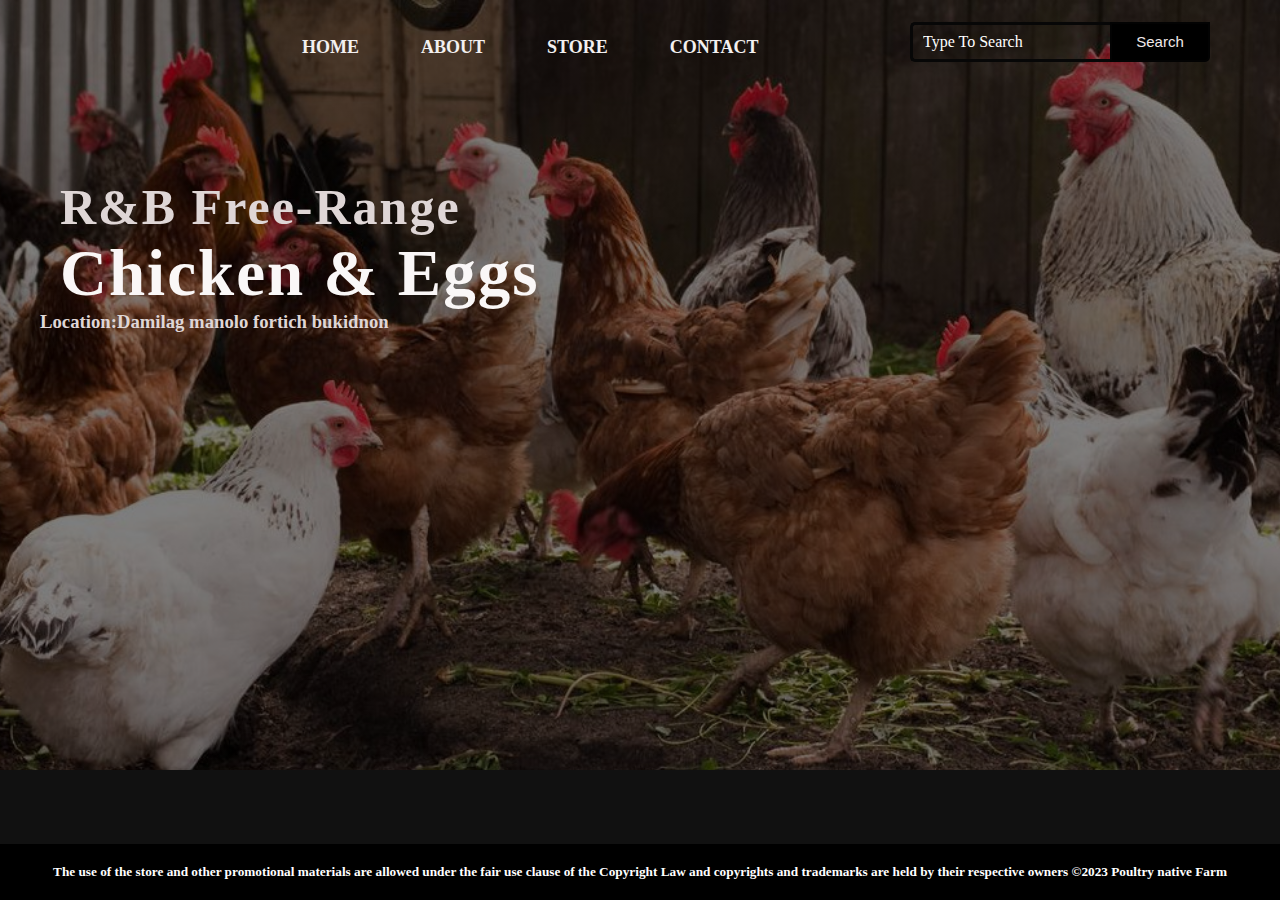
<file: index.html>
<!DOCTYPE html>
<html lang="en">
<head>
    <title/>R&B Free-Range Chicken & Eggs</title>
    <link rel="stylesheet" href="style.css">
</head>
<body>
    <div class="main">
        <div class="navbar">
            <div class="icon">
              
	<header class="header">
	
	</a>
            </div>

            <div class="menu">
                <ul>
                    <li><a href="index.html">HOME</a></li>
                    <li><a href="about.html">ABOUT</a></li>
                    <li><a href="store.html">STORE</a></li>
                    <li><a href="Contact.html">CONTACT</a></li>
                </ul>
            </div>
<div class="search">
                <input class="srch" type="search" name="" placeholder="Type To Search">
                <a href="#"> <button class="btn">Search</button></a>
            </div>
        </div> 
        <div class="content">
            <h1>R&B Free-Range <br><span> Chicken & Eggs</span></h1>
			 <h3>Location:Damilag manolo fortich bukidnon<p></p></h3>

               
                    </div>

                </div>
                    </div>
                </div>
        </div>
		<script src="">
		</script>
    </div>
	</header>
    <footer>
        <div class="footer-content">
            <ul class="icons">
                        <a href="https://www.facebook.com/"><ion-icon name="logo-facebook"></ion-icon></a>
                        <a href="https://www.instagram.com/"><ion-icon name="logo-instagram"></ion-icon></a>
            </ul>
        </div>
			<div class="footer-bottom">
				<p><h5>The use of the store and other promotional materials are allowed under the fair use clause of the Copyright Law and copyrights and trademarks are held by their respective owners &copy;2023 Poultry native Farm<h5>
		</footer>
	
	
	
	
	
</body>
</html>
</file>
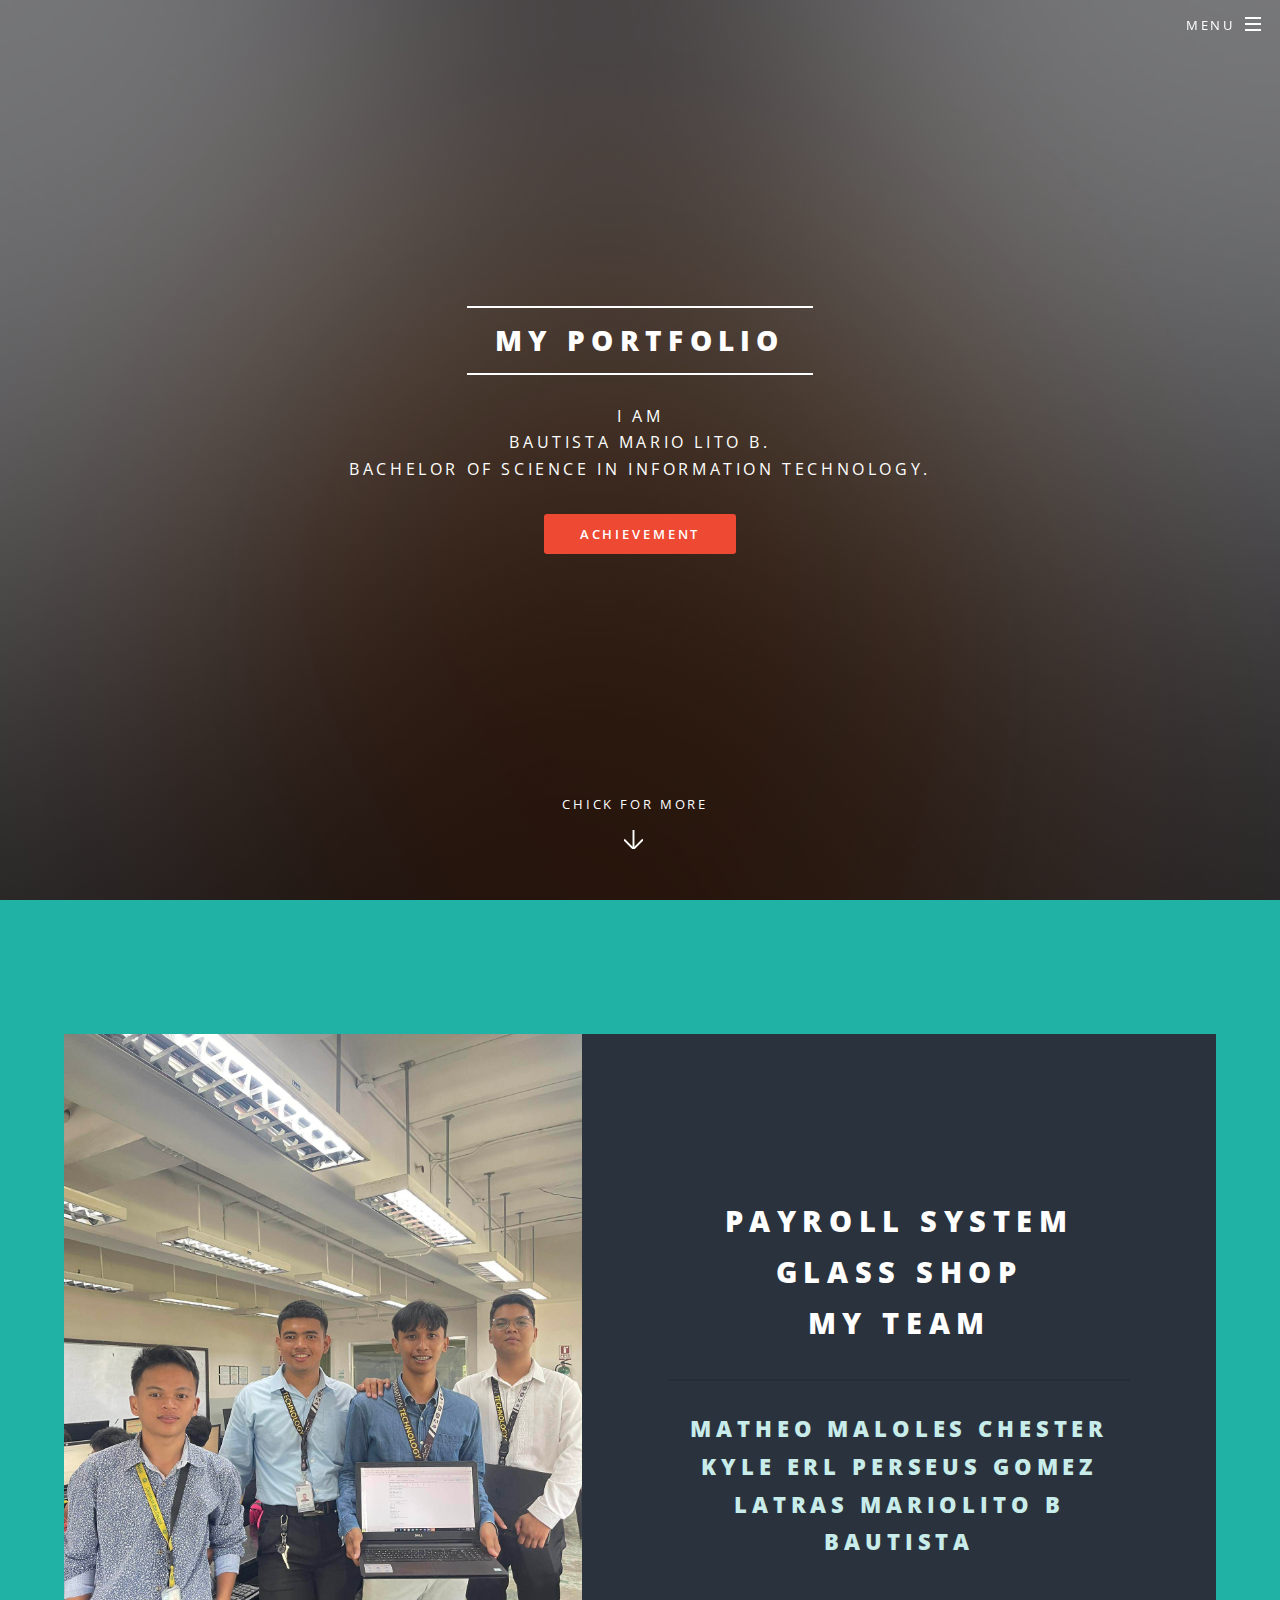
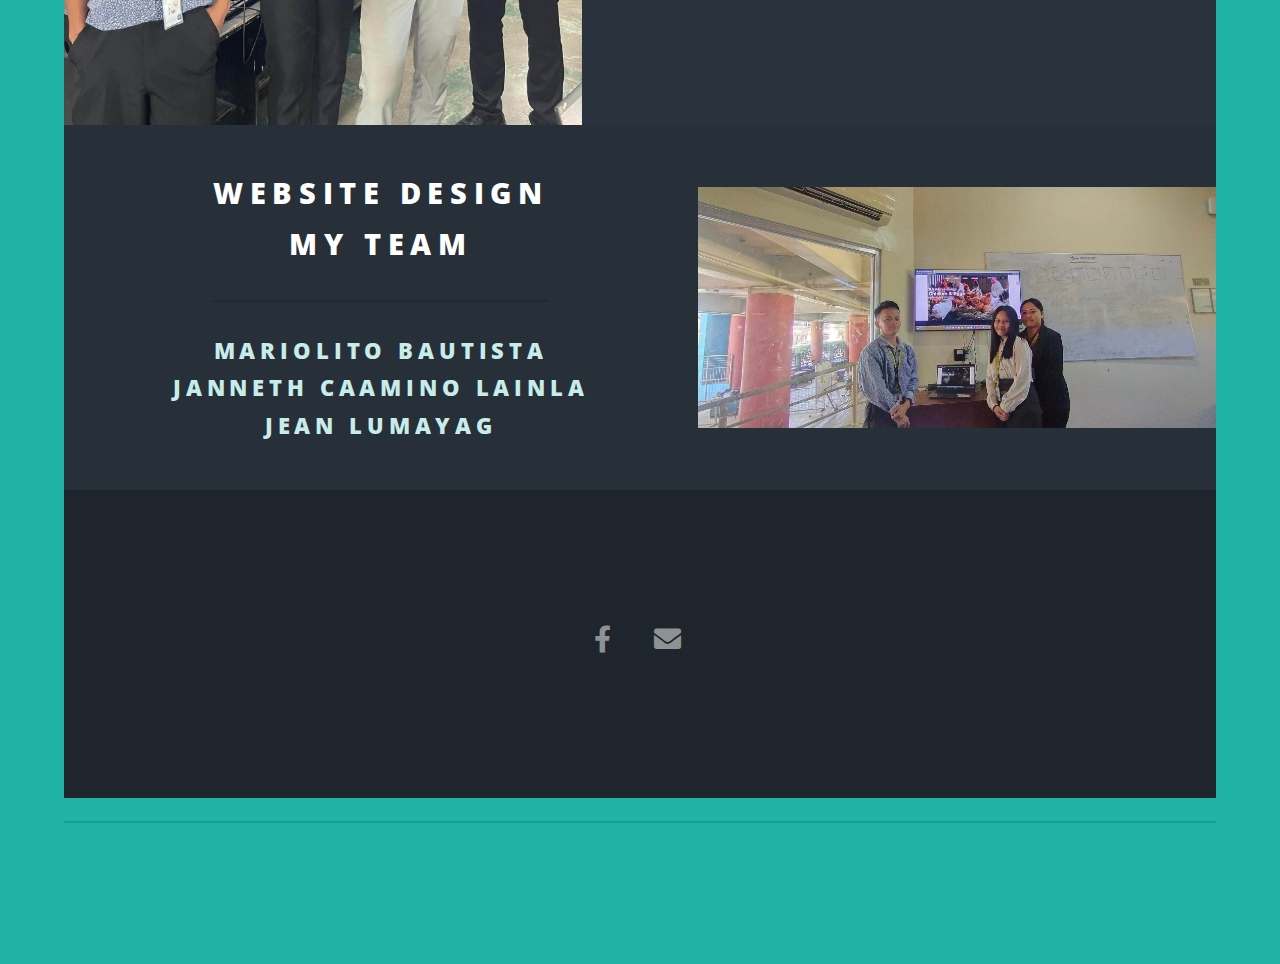
<file: url index/index.html>
<!DOCTYPE HTML>
<html>
	<head>
		<title>My Portfolio</title>
		<meta charset="utf-8" />
		<meta name="viewport" content="width=device-width, initial-scale=1, user-scalable=no" />
		<link rel="stylesheet" href="assets/css/main.css" />
		<noscript><link rel="stylesheet" href="assets/css/noscript.css" /></noscript>
	</head>
	<body class="landing is-preload">

		<!-- Page Wrapper -->
			<div id="page-wrapper">

				<!-- Header -->
					<header id="header" class="alt">
						<h1><a href="index.html">My Portfolio</a></h1>
						<nav id="nav">
							<ul>
								<li class="special">
									<a href="#menu" class="menuToggle"><span>Menu</span></a>
									<div id="menu">
										<ul>
											<li><a href="index.html">Home</a></li>
										</ul>
									</div>
								</li>
							</ul>
						</nav>
					</header>

				<!-- Banner -->
					<section id="banner">
						<div class="inner">
							<h2>My Portfolio</h2>
							<p>I am <br />
							Bautista Mario lito B.<br />
							Bachelor of  science in information technology<a href="http://html5up.net"></a>.</p>
							<ul class="actions special">
								<li><a href="#" class="button primary">Achievement</a></li>
							</ul>
						</div>
						<a href="#one" class="more scrolly">chick for more </a>
					</section>

				<!-- One -->
					<section id="one" class="wrapper style1 special">
						<div class="inner">
							<header class="major">
								<h2>  <br />
				<!-- Two -->
					<section id="two" class="wrapper alt style2">
						<section class="spotlight">
							<div class="image"><img src="01png.jpg" alt="" /></div><div class="content">
								<h2>Payroll System glass shop<br />
								My team</h2>
								<p>matheo maloles 
									chester kyle 
									 erl perseus gomez latras
									  mariolito b bautista</p>
							</div>
						</section>
						<section class="spotlight">
							<div class="image"><img src="02image.jpg" alt="" /></div><div class="content">
								<h2>WEBSITE DESIGN<br />
								My team</h2>
								<p> mariolito bautista
									 janneth caamino 
									  lainla jean lumayag</p>
							</div>
						</section>

				<!-- Footer -->
					<footer id="footer">
						<ul class="icons">
							<li><a href="#" class="icon brands fa-facebook-f"><span class="label">Facebook</span></a></li>
							<li><a href="#" class="icon solid fa-envelope"><span class="label">Email</span></a></li>
						</ul>
						</ul>
					</footer>

			</div>

		<!-- Scripts -->
			<script src="assets/js/jquery.min.js"></script>
			<script src="assets/js/jquery.scrollex.min.js"></script>
			<script src="assets/js/jquery.scrolly.min.js"></script>
			<script src="assets/js/browser.min.js"></script>
			<script src="assets/js/breakpoints.min.js"></script>
			<script src="assets/js/util.js"></script>
			<script src="assets/js/main.js"></script>

	</body>
</html>
</file>
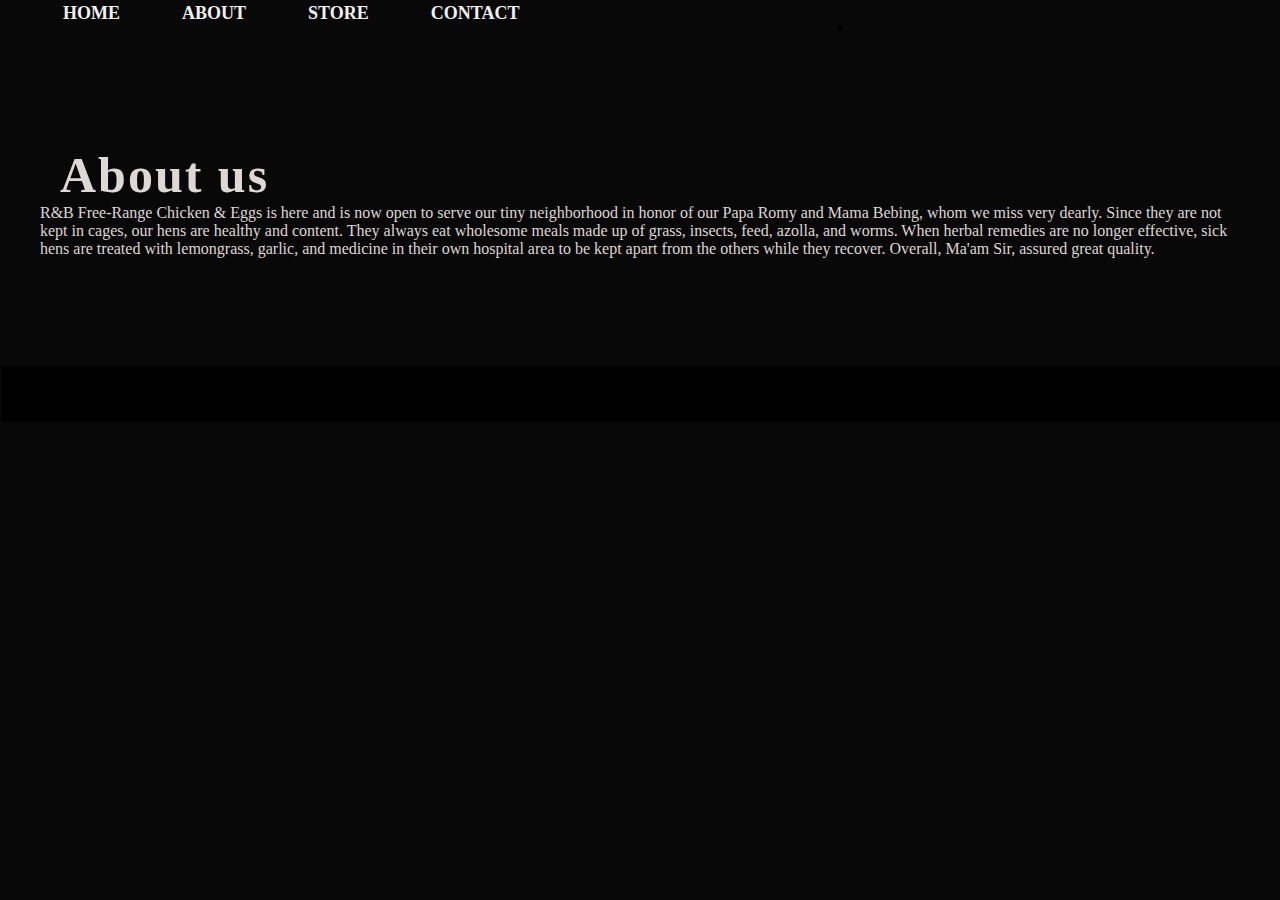
<file: about.html>
<!DOCTYPE html>
<html>
   <head>
<div class="menu">
                <ul>
                   <li><a href="index.html">HOME</a></li>
                    <li><a href="about.html">ABOUT</a></li>
                    <li><a href="store.html">STORE</a></li>
                    <li><a href="Contact.html">CONTACT</a></li>
</div>			
<title>About Us</title>
<link rel="stylesheet" href="style.css">
</head>
<body text="black">
<body style="background: rgb(8, 8, 8); margin: 1px"></body>
<h5 style="font-family:'Times New Roman';color: rgb(139,0,0)"></h5></center>
<center><h1 style="font-family:'Times New Roman';color: rgb(0, 0, 0)">.</h1></center>
<div class="content">
   <h1>About us<br><span></h1>

      R&B Free-Range Chicken & Eggs is here and is now open to serve our tiny neighborhood in honor of our Papa Romy and Mama Bebing, whom we miss very dearly. Since they are not kept in cages, our hens are healthy and content. They always eat wholesome meals made up of grass, insects, feed, azolla, and worms. When herbal remedies are no longer effective, sick hens are treated with lemongrass, garlic, and medicine in their own hospital area to be kept apart from the others while they recover. Overall, Ma'am Sir, assured great quality.
   </span></h1>
<h1><p></p></h1>
</ul>
</div>
 
<div class="footer-bottom">
    <p><h5>The use of the store and other promotional materials are allowed under the fair use clause of the Copyright Law and copyrights and trademarks are held by their respective owners &copy;2023 Poultry native Farm<h5>
</footer>
</body>
</html>
</file>
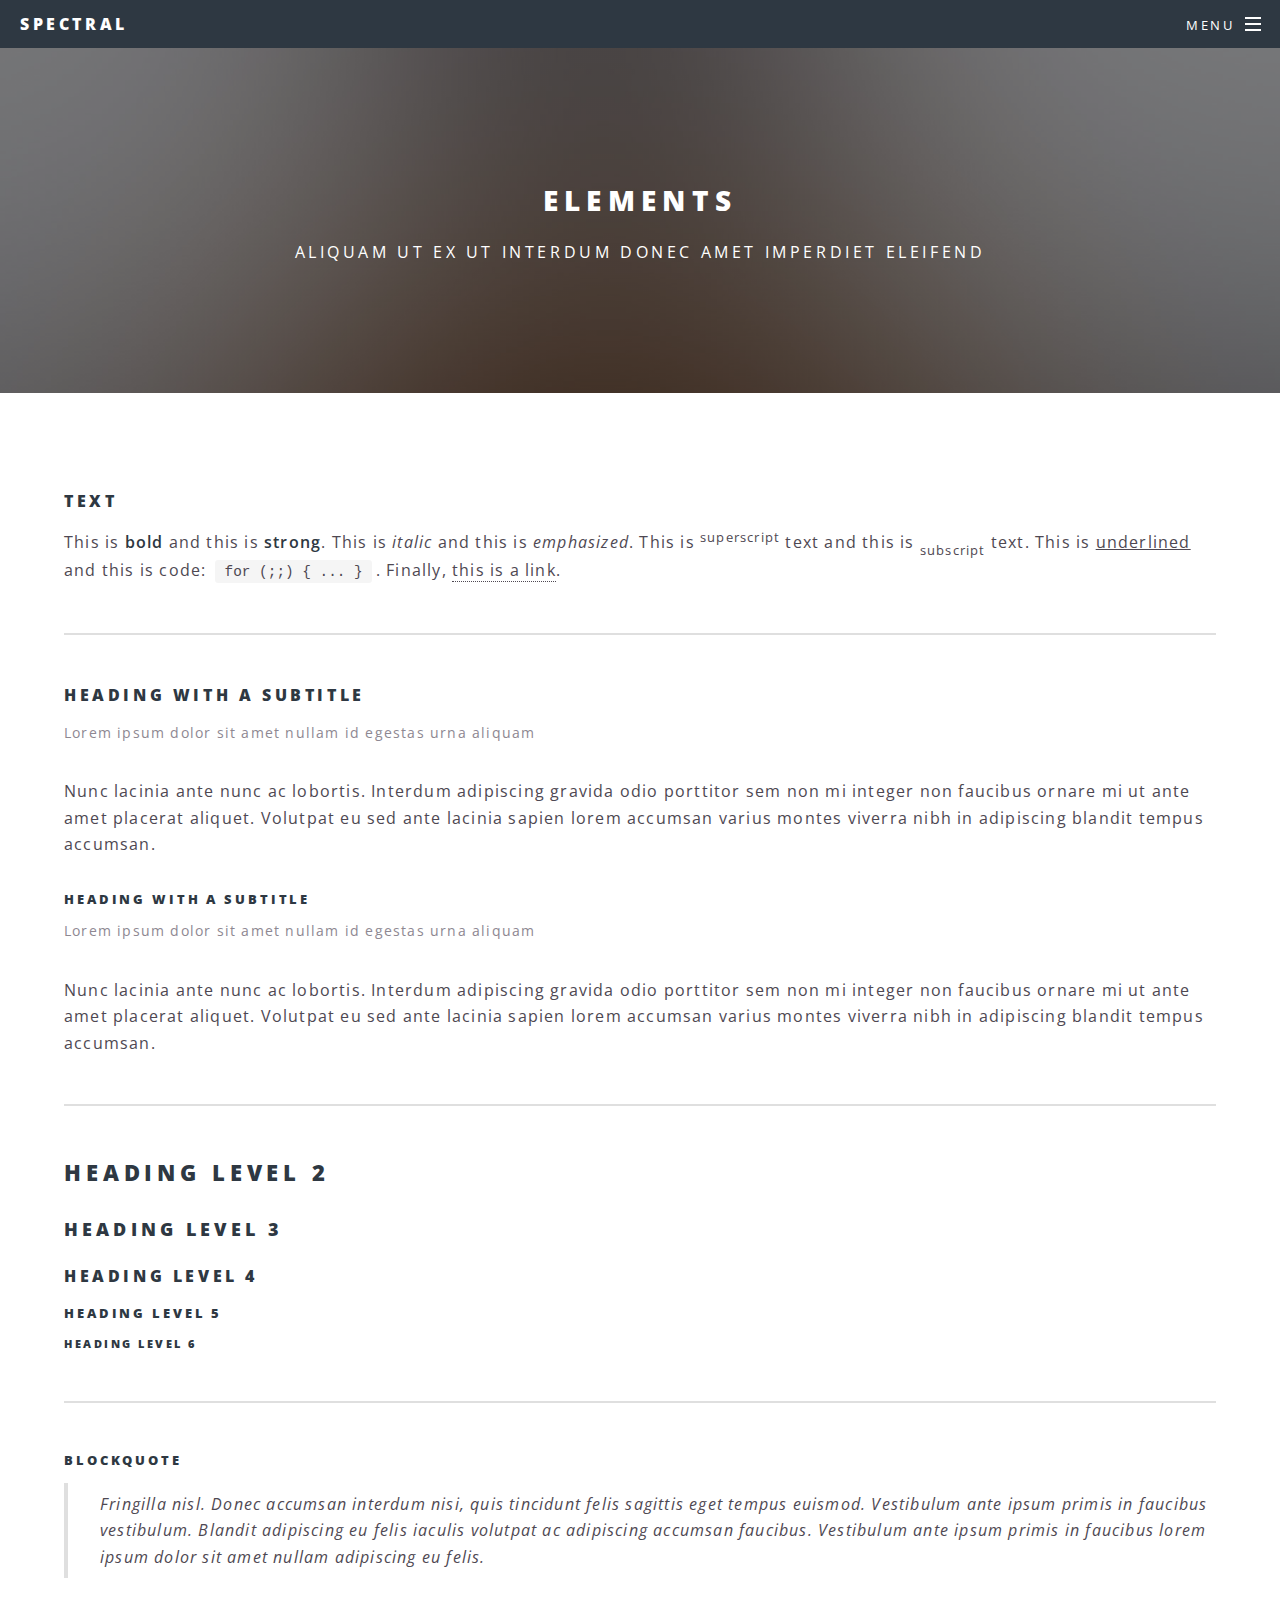
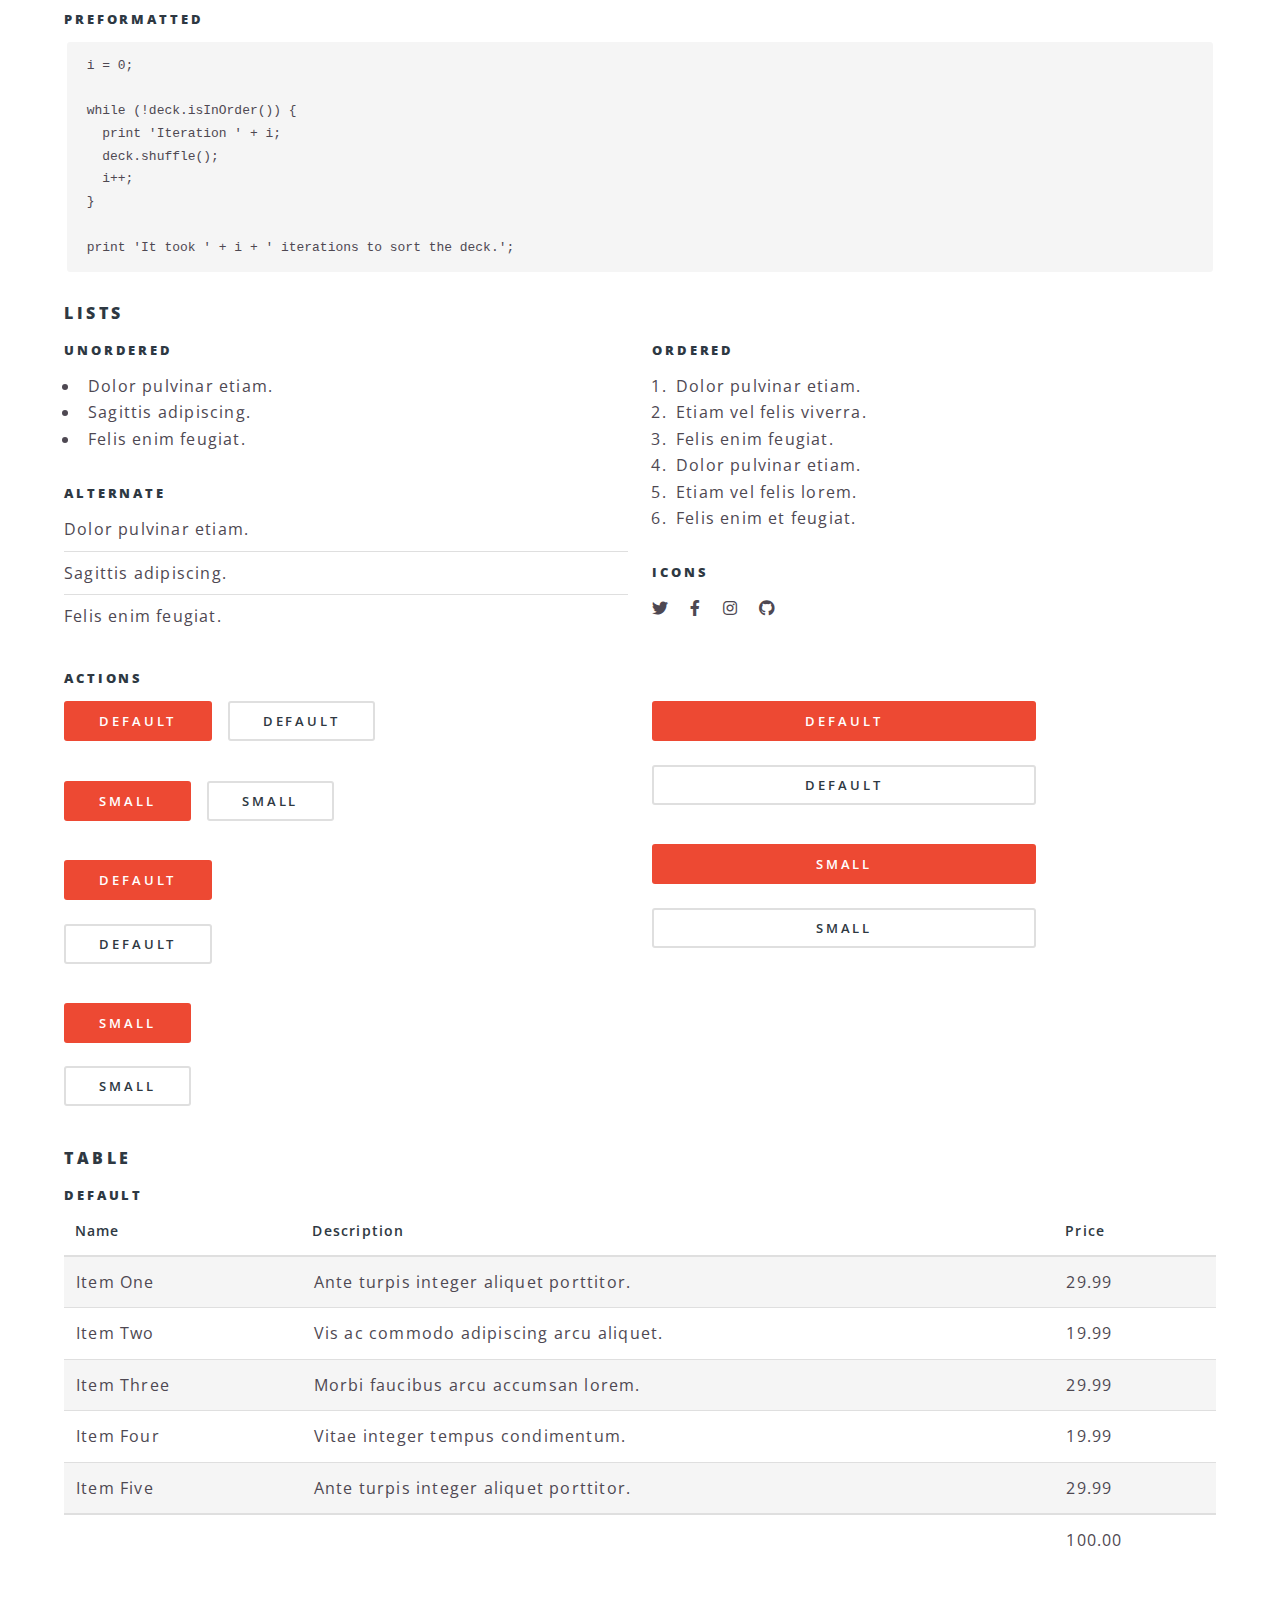
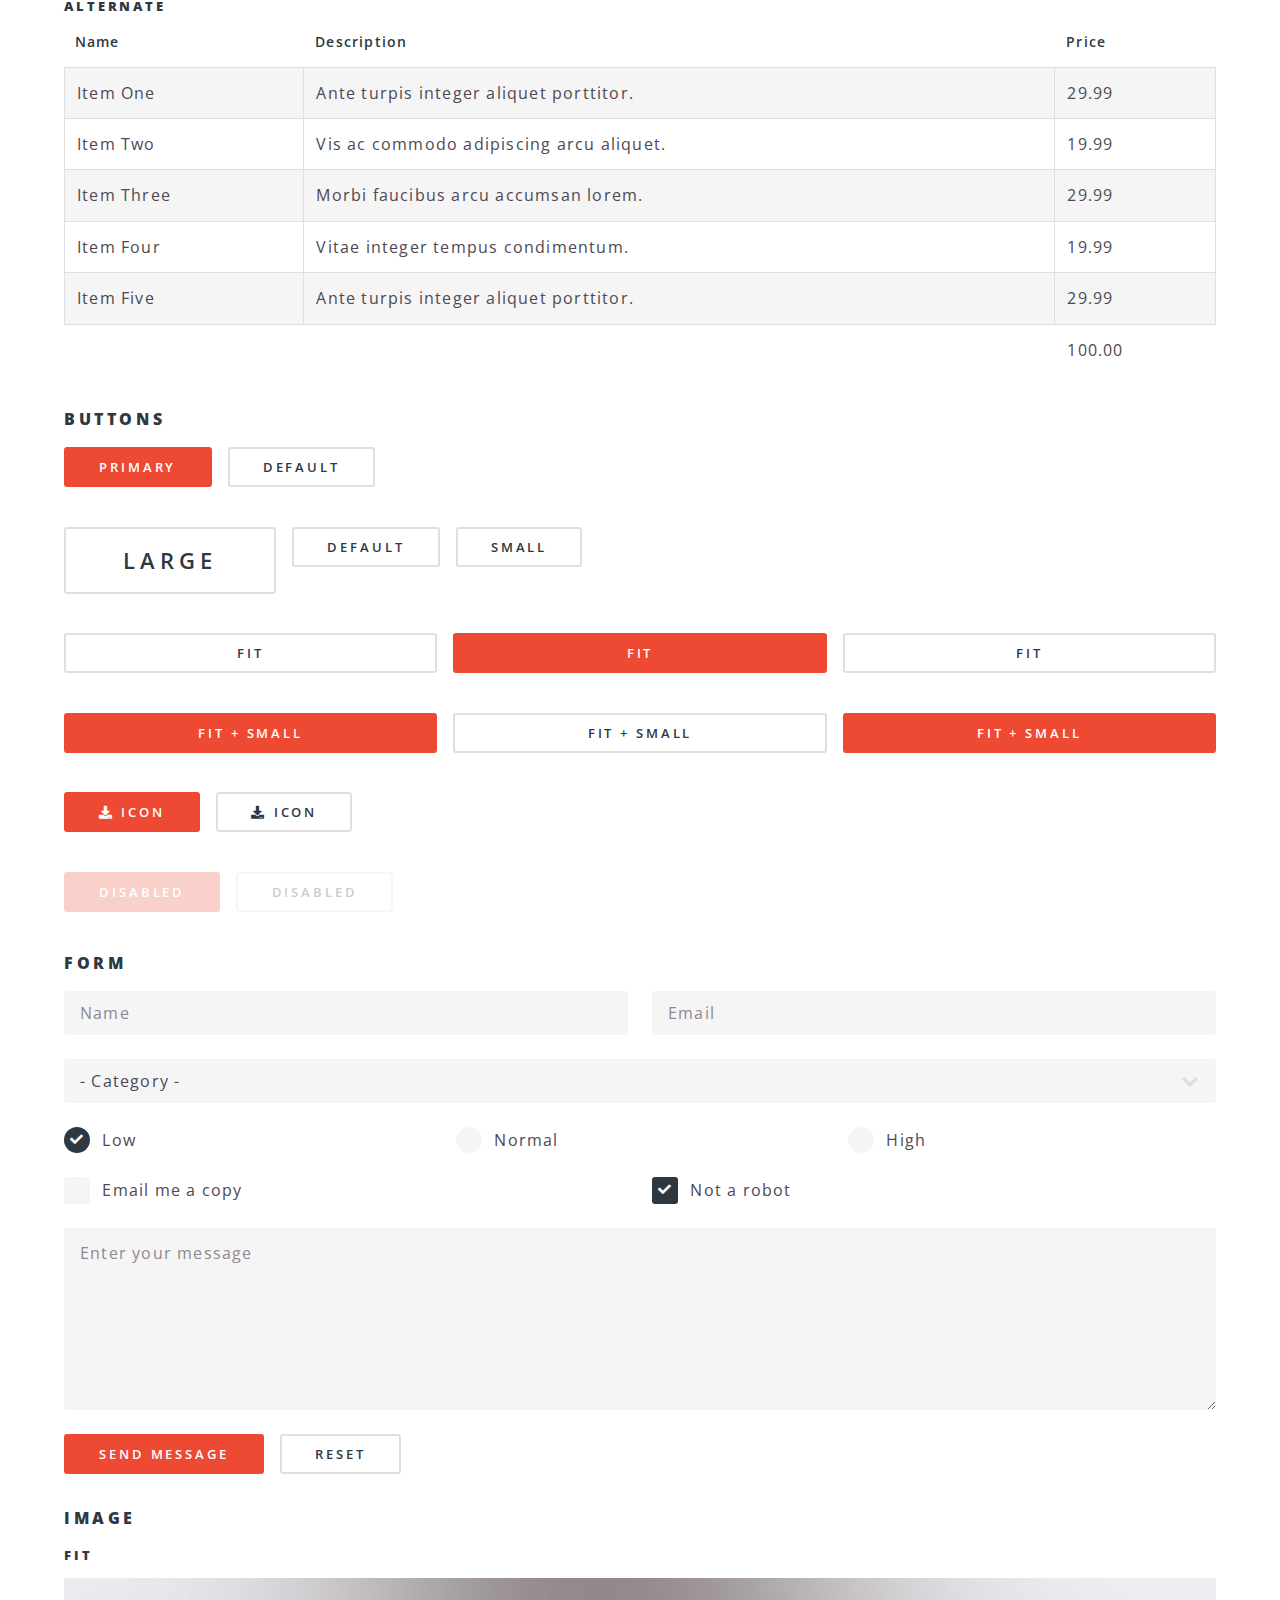
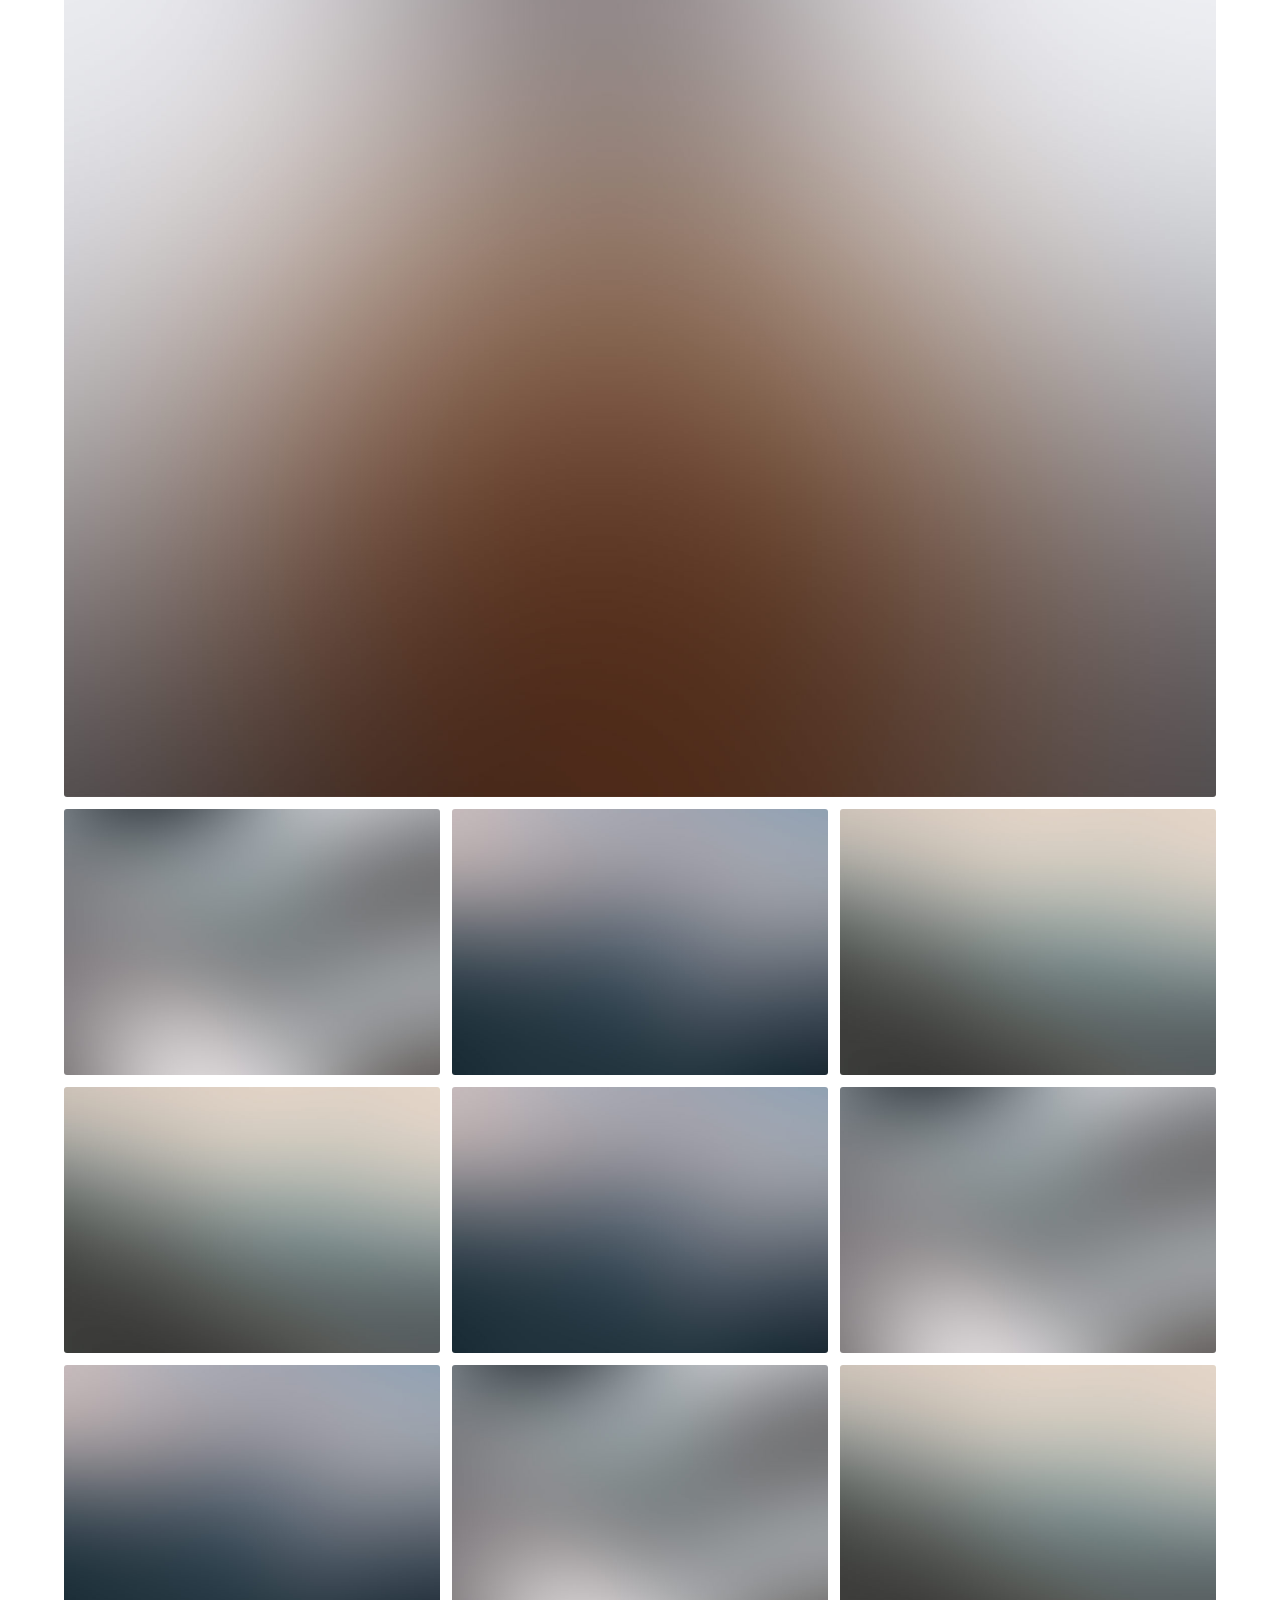
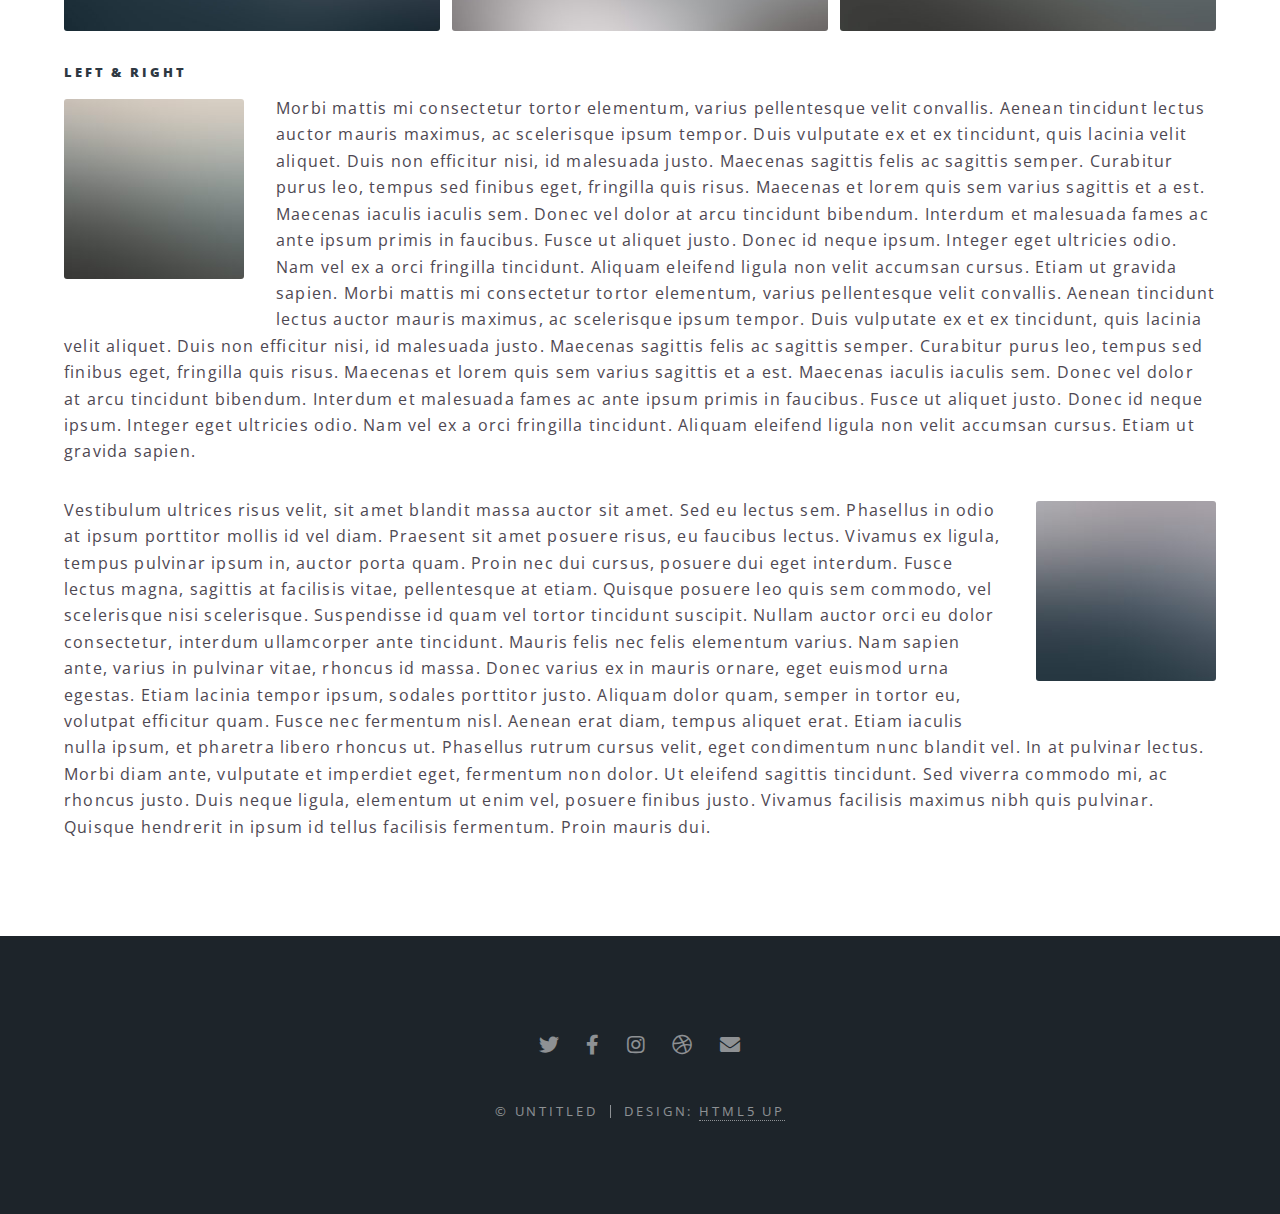
<file: url index/elements.html>
<!DOCTYPE HTML>
<!--
	Spectral by HTML5 UP
	html5up.net | @ajlkn
	Free for personal and commercial use under the CCA 3.0 license (html5up.net/license)
-->
<html>
	<head>
		<title>Elements - Spectral by HTML5 UP</title>
		<meta charset="utf-8" />
		<meta name="viewport" content="width=device-width, initial-scale=1, user-scalable=no" />
		<link rel="stylesheet" href="assets/css/main.css" />
		<noscript><link rel="stylesheet" href="assets/css/noscript.css" /></noscript>
	</head>
	<body class="is-preload">

		<!-- Page Wrapper -->
			<div id="page-wrapper">

				<!-- Header -->
					<header id="header">
						<h1><a href="index.html">Spectral</a></h1>
						<nav id="nav">
							<ul>
								<li class="special">
									<a href="#menu" class="menuToggle"><span>Menu</span></a>
									<div id="menu">
										<ul>
											<li><a href="index.html">Home</a></li>
											<li><a href="generic.html">Generic</a></li>
											<li><a href="elements.html">Elements</a></li>
											<li><a href="#">Sign Up</a></li>
											<li><a href="#">Log In</a></li>
										</ul>
									</div>
								</li>
							</ul>
						</nav>
					</header>

				<!-- Main -->
					<article id="main">
						<header>
							<h2>Elements</h2>
							<p>Aliquam ut ex ut interdum donec amet imperdiet eleifend</p>
						</header>
						<section class="wrapper style5">
							<div class="inner">

								<section>
									<h4>Text</h4>
									<p>This is <b>bold</b> and this is <strong>strong</strong>. This is <i>italic</i> and this is <em>emphasized</em>.
									This is <sup>superscript</sup> text and this is <sub>subscript</sub> text.
									This is <u>underlined</u> and this is code: <code>for (;;) { ... }</code>. Finally, <a href="#">this is a link</a>.</p>
									<hr />
									<header>
										<h4>Heading with a Subtitle</h4>
										<p>Lorem ipsum dolor sit amet nullam id egestas urna aliquam</p>
									</header>
									<p>Nunc lacinia ante nunc ac lobortis. Interdum adipiscing gravida odio porttitor sem non mi integer non faucibus ornare mi ut ante amet placerat aliquet. Volutpat eu sed ante lacinia sapien lorem accumsan varius montes viverra nibh in adipiscing blandit tempus accumsan.</p>
									<header>
										<h5>Heading with a Subtitle</h5>
										<p>Lorem ipsum dolor sit amet nullam id egestas urna aliquam</p>
									</header>
									<p>Nunc lacinia ante nunc ac lobortis. Interdum adipiscing gravida odio porttitor sem non mi integer non faucibus ornare mi ut ante amet placerat aliquet. Volutpat eu sed ante lacinia sapien lorem accumsan varius montes viverra nibh in adipiscing blandit tempus accumsan.</p>
									<hr />
									<h2>Heading Level 2</h2>
									<h3>Heading Level 3</h3>
									<h4>Heading Level 4</h4>
									<h5>Heading Level 5</h5>
									<h6>Heading Level 6</h6>
									<hr />
									<h5>Blockquote</h5>
									<blockquote>Fringilla nisl. Donec accumsan interdum nisi, quis tincidunt felis sagittis eget tempus euismod. Vestibulum ante ipsum primis in faucibus vestibulum. Blandit adipiscing eu felis iaculis volutpat ac adipiscing accumsan faucibus. Vestibulum ante ipsum primis in faucibus lorem ipsum dolor sit amet nullam adipiscing eu felis.</blockquote>
									<h5>Preformatted</h5>
									<pre><code>i = 0;

while (!deck.isInOrder()) {
  print 'Iteration ' + i;
  deck.shuffle();
  i++;
}

print 'It took ' + i + ' iterations to sort the deck.';</code></pre>
								</section>

								<section>
									<h4>Lists</h4>
									<div class="row">
										<div class="col-6 col-12-medium">
											<h5>Unordered</h5>
											<ul>
												<li>Dolor pulvinar etiam.</li>
												<li>Sagittis adipiscing.</li>
												<li>Felis enim feugiat.</li>
											</ul>
											<h5>Alternate</h5>
											<ul class="alt">
												<li>Dolor pulvinar etiam.</li>
												<li>Sagittis adipiscing.</li>
												<li>Felis enim feugiat.</li>
											</ul>
										</div>
										<div class="col-6 col-12-medium">
											<h5>Ordered</h5>
											<ol>
												<li>Dolor pulvinar etiam.</li>
												<li>Etiam vel felis viverra.</li>
												<li>Felis enim feugiat.</li>
												<li>Dolor pulvinar etiam.</li>
												<li>Etiam vel felis lorem.</li>
												<li>Felis enim et feugiat.</li>
											</ol>
											<h5>Icons</h5>
											<ul class="icons">
												<li><a href="#" class="icon brands fa-twitter"><span class="label">Twitter</span></a></li>
												<li><a href="#" class="icon brands fa-facebook-f"><span class="label">Facebook</span></a></li>
												<li><a href="#" class="icon brands fa-instagram"><span class="label">Instagram</span></a></li>
												<li><a href="#" class="icon brands fa-github"><span class="label">Github</span></a></li>
											</ul>
										</div>
									</div>
									<h5>Actions</h5>
									<div class="row">
										<div class="col-6 col-12-medium">
											<ul class="actions">
												<li><a href="#" class="button primary">Default</a></li>
												<li><a href="#" class="button">Default</a></li>
											</ul>
											<ul class="actions small">
												<li><a href="#" class="button primary small">Small</a></li>
												<li><a href="#" class="button small">Small</a></li>
											</ul>
											<ul class="actions stacked">
												<li><a href="#" class="button primary">Default</a></li>
												<li><a href="#" class="button">Default</a></li>
											</ul>
											<ul class="actions stacked">
												<li><a href="#" class="button primary small">Small</a></li>
												<li><a href="#" class="button small">Small</a></li>
											</ul>
										</div>
										<div class="col-6 col-12-medium">
											<ul class="actions stacked">
												<li><a href="#" class="button primary fit">Default</a></li>
												<li><a href="#" class="button fit">Default</a></li>
											</ul>
											<ul class="actions stacked">
												<li><a href="#" class="button primary small fit">Small</a></li>
												<li><a href="#" class="button small fit">Small</a></li>
											</ul>
										</div>
									</div>
								</section>

								<section>
									<h4>Table</h4>
									<h5>Default</h5>
									<div class="table-wrapper">
										<table>
											<thead>
												<tr>
													<th>Name</th>
													<th>Description</th>
													<th>Price</th>
												</tr>
											</thead>
											<tbody>
												<tr>
													<td>Item One</td>
													<td>Ante turpis integer aliquet porttitor.</td>
													<td>29.99</td>
												</tr>
												<tr>
													<td>Item Two</td>
													<td>Vis ac commodo adipiscing arcu aliquet.</td>
													<td>19.99</td>
												</tr>
												<tr>
													<td>Item Three</td>
													<td> Morbi faucibus arcu accumsan lorem.</td>
													<td>29.99</td>
												</tr>
												<tr>
													<td>Item Four</td>
													<td>Vitae integer tempus condimentum.</td>
													<td>19.99</td>
												</tr>
												<tr>
													<td>Item Five</td>
													<td>Ante turpis integer aliquet porttitor.</td>
													<td>29.99</td>
												</tr>
											</tbody>
											<tfoot>
												<tr>
													<td colspan="2"></td>
													<td>100.00</td>
												</tr>
											</tfoot>
										</table>
									</div>

									<h5>Alternate</h5>
									<div class="table-wrapper">
										<table class="alt">
											<thead>
												<tr>
													<th>Name</th>
													<th>Description</th>
													<th>Price</th>
												</tr>
											</thead>
											<tbody>
												<tr>
													<td>Item One</td>
													<td>Ante turpis integer aliquet porttitor.</td>
													<td>29.99</td>
												</tr>
												<tr>
													<td>Item Two</td>
													<td>Vis ac commodo adipiscing arcu aliquet.</td>
													<td>19.99</td>
												</tr>
												<tr>
													<td>Item Three</td>
													<td> Morbi faucibus arcu accumsan lorem.</td>
													<td>29.99</td>
												</tr>
												<tr>
													<td>Item Four</td>
													<td>Vitae integer tempus condimentum.</td>
													<td>19.99</td>
												</tr>
												<tr>
													<td>Item Five</td>
													<td>Ante turpis integer aliquet porttitor.</td>
													<td>29.99</td>
												</tr>
											</tbody>
											<tfoot>
												<tr>
													<td colspan="2"></td>
													<td>100.00</td>
												</tr>
											</tfoot>
										</table>
									</div>
								</section>

								<section>
									<h4>Buttons</h4>
									<ul class="actions">
										<li><a href="#" class="button primary">Primary</a></li>
										<li><a href="#" class="button">Default</a></li>
									</ul>
									<ul class="actions">
										<li><a href="#" class="button large">Large</a></li>
										<li><a href="#" class="button">Default</a></li>
										<li><a href="#" class="button small">Small</a></li>
									</ul>
									<ul class="actions fit">
										<li><a href="#" class="button fit">Fit</a></li>
										<li><a href="#" class="button primary fit">Fit</a></li>
										<li><a href="#" class="button fit">Fit</a></li>
									</ul>
									<ul class="actions fit small">
										<li><a href="#" class="button primary fit small">Fit + Small</a></li>
										<li><a href="#" class="button fit small">Fit + Small</a></li>
										<li><a href="#" class="button primary fit small">Fit + Small</a></li>
									</ul>
									<ul class="actions">
										<li><a href="#" class="button primary icon solid fa-download">Icon</a></li>
										<li><a href="#" class="button icon solid fa-download">Icon</a></li>
									</ul>
									<ul class="actions">
										<li><span class="button primary disabled">Disabled</span></li>
										<li><span class="button disabled">Disabled</span></li>
									</ul>
								</section>

								<section>
									<h4>Form</h4>
									<form method="post" action="#">
										<div class="row gtr-uniform">
											<div class="col-6 col-12-xsmall">
												<input type="text" name="demo-name" id="demo-name" value="" placeholder="Name" />
											</div>
											<div class="col-6 col-12-xsmall">
												<input type="email" name="demo-email" id="demo-email" value="" placeholder="Email" />
											</div>
											<div class="col-12">
												<select name="demo-category" id="demo-category">
													<option value="">- Category -</option>
													<option value="1">Manufacturing</option>
													<option value="1">Shipping</option>
													<option value="1">Administration</option>
													<option value="1">Human Resources</option>
												</select>
											</div>
											<div class="col-4 col-12-small">
												<input type="radio" id="demo-priority-low" name="demo-priority" checked>
												<label for="demo-priority-low">Low</label>
											</div>
											<div class="col-4 col-12-small">
												<input type="radio" id="demo-priority-normal" name="demo-priority">
												<label for="demo-priority-normal">Normal</label>
											</div>
											<div class="col-4 col-12-small">
												<input type="radio" id="demo-priority-high" name="demo-priority">
												<label for="demo-priority-high">High</label>
											</div>
											<div class="col-6 col-12-small">
												<input type="checkbox" id="demo-copy" name="demo-copy">
												<label for="demo-copy">Email me a copy</label>
											</div>
											<div class="col-6 col-12-small">
												<input type="checkbox" id="demo-human" name="demo-human" checked>
												<label for="demo-human">Not a robot</label>
											</div>
											<div class="col-12">
												<textarea name="demo-message" id="demo-message" placeholder="Enter your message" rows="6"></textarea>
											</div>
											<div class="col-12">
												<ul class="actions">
													<li><input type="submit" value="Send Message" class="primary" /></li>
													<li><input type="reset" value="Reset" /></li>
												</ul>
											</div>
										</div>
									</form>
								</section>

								<section>
									<h4>Image</h4>
									<h5>Fit</h5>
									<div class="box alt">
										<div class="row gtr-50 gtr-uniform">
											<div class="col-12"><span class="image fit"><img src="images/banner.jpg" alt="" /></span></div>
											<div class="col-4"><span class="image fit"><img src="images/pic01.jpg" alt="" /></span></div>
											<div class="col-4"><span class="image fit"><img src="images/pic02.jpg" alt="" /></span></div>
											<div class="col-4"><span class="image fit"><img src="images/pic03.jpg" alt="" /></span></div>
											<div class="col-4"><span class="image fit"><img src="images/pic03.jpg" alt="" /></span></div>
											<div class="col-4"><span class="image fit"><img src="images/pic02.jpg" alt="" /></span></div>
											<div class="col-4"><span class="image fit"><img src="images/pic01.jpg" alt="" /></span></div>
											<div class="col-4"><span class="image fit"><img src="images/pic02.jpg" alt="" /></span></div>
											<div class="col-4"><span class="image fit"><img src="images/pic01.jpg" alt="" /></span></div>
											<div class="col-4"><span class="image fit"><img src="images/pic03.jpg" alt="" /></span></div>
										</div>
									</div>
									<h5>Left &amp; Right</h5>
									<p><span class="image left"><img src="images/pic04.jpg" alt="" /></span>Morbi mattis mi consectetur tortor elementum, varius pellentesque velit convallis. Aenean tincidunt lectus auctor mauris maximus, ac scelerisque ipsum tempor. Duis vulputate ex et ex tincidunt, quis lacinia velit aliquet. Duis non efficitur nisi, id malesuada justo. Maecenas sagittis felis ac sagittis semper. Curabitur purus leo, tempus sed finibus eget, fringilla quis risus. Maecenas et lorem quis sem varius sagittis et a est. Maecenas iaculis iaculis sem. Donec vel dolor at arcu tincidunt bibendum. Interdum et malesuada fames ac ante ipsum primis in faucibus. Fusce ut aliquet justo. Donec id neque ipsum. Integer eget ultricies odio. Nam vel ex a orci fringilla tincidunt. Aliquam eleifend ligula non velit accumsan cursus. Etiam ut gravida sapien. Morbi mattis mi consectetur tortor elementum, varius pellentesque velit convallis. Aenean tincidunt lectus auctor mauris maximus, ac scelerisque ipsum tempor. Duis vulputate ex et ex tincidunt, quis lacinia velit aliquet. Duis non efficitur nisi, id malesuada justo. Maecenas sagittis felis ac sagittis semper. Curabitur purus leo, tempus sed finibus eget, fringilla quis risus. Maecenas et lorem quis sem varius sagittis et a est. Maecenas iaculis iaculis sem. Donec vel dolor at arcu tincidunt bibendum. Interdum et malesuada fames ac ante ipsum primis in faucibus. Fusce ut aliquet justo. Donec id neque ipsum. Integer eget ultricies odio. Nam vel ex a orci fringilla tincidunt. Aliquam eleifend ligula non velit accumsan cursus. Etiam ut gravida sapien.</p>
									<p><span class="image right"><img src="images/pic05.jpg" alt="" /></span>Vestibulum ultrices risus velit, sit amet blandit massa auctor sit amet. Sed eu lectus sem. Phasellus in odio at ipsum porttitor mollis id vel diam. Praesent sit amet posuere risus, eu faucibus lectus. Vivamus ex ligula, tempus pulvinar ipsum in, auctor porta quam. Proin nec dui cursus, posuere dui eget interdum. Fusce lectus magna, sagittis at facilisis vitae, pellentesque at etiam. Quisque posuere leo quis sem commodo, vel scelerisque nisi scelerisque. Suspendisse id quam vel tortor tincidunt suscipit. Nullam auctor orci eu dolor consectetur, interdum ullamcorper ante tincidunt. Mauris felis nec felis elementum varius. Nam sapien ante, varius in pulvinar vitae, rhoncus id massa. Donec varius ex in mauris ornare, eget euismod urna egestas. Etiam lacinia tempor ipsum, sodales porttitor justo. Aliquam dolor quam, semper in tortor eu, volutpat efficitur quam. Fusce nec fermentum nisl. Aenean erat diam, tempus aliquet erat. Etiam iaculis nulla ipsum, et pharetra libero rhoncus ut. Phasellus rutrum cursus velit, eget condimentum nunc blandit vel. In at pulvinar lectus. Morbi diam ante, vulputate et imperdiet eget, fermentum non dolor. Ut eleifend sagittis tincidunt. Sed viverra commodo mi, ac rhoncus justo. Duis neque ligula, elementum ut enim vel, posuere finibus justo. Vivamus facilisis maximus nibh quis pulvinar. Quisque hendrerit in ipsum id tellus facilisis fermentum. Proin mauris dui.</p>
								</section>

							</div>
						</section>
					</article>

				<!-- Footer -->
					<footer id="footer">
						<ul class="icons">
							<li><a href="#" class="icon brands fa-twitter"><span class="label">Twitter</span></a></li>
							<li><a href="#" class="icon brands fa-facebook-f"><span class="label">Facebook</span></a></li>
							<li><a href="#" class="icon brands fa-instagram"><span class="label">Instagram</span></a></li>
							<li><a href="#" class="icon brands fa-dribbble"><span class="label">Dribbble</span></a></li>
							<li><a href="#" class="icon solid fa-envelope"><span class="label">Email</span></a></li>
						</ul>
						<ul class="copyright">
							<li>&copy; Untitled</li><li>Design: <a href="http://html5up.net">HTML5 UP</a></li>
						</ul>
					</footer>

			</div>

		<!-- Scripts -->
			<script src="assets/js/jquery.min.js"></script>
			<script src="assets/js/jquery.scrollex.min.js"></script>
			<script src="assets/js/jquery.scrolly.min.js"></script>
			<script src="assets/js/browser.min.js"></script>
			<script src="assets/js/breakpoints.min.js"></script>
			<script src="assets/js/util.js"></script>
			<script src="assets/js/main.js"></script>

	</body>
</html>
</file>
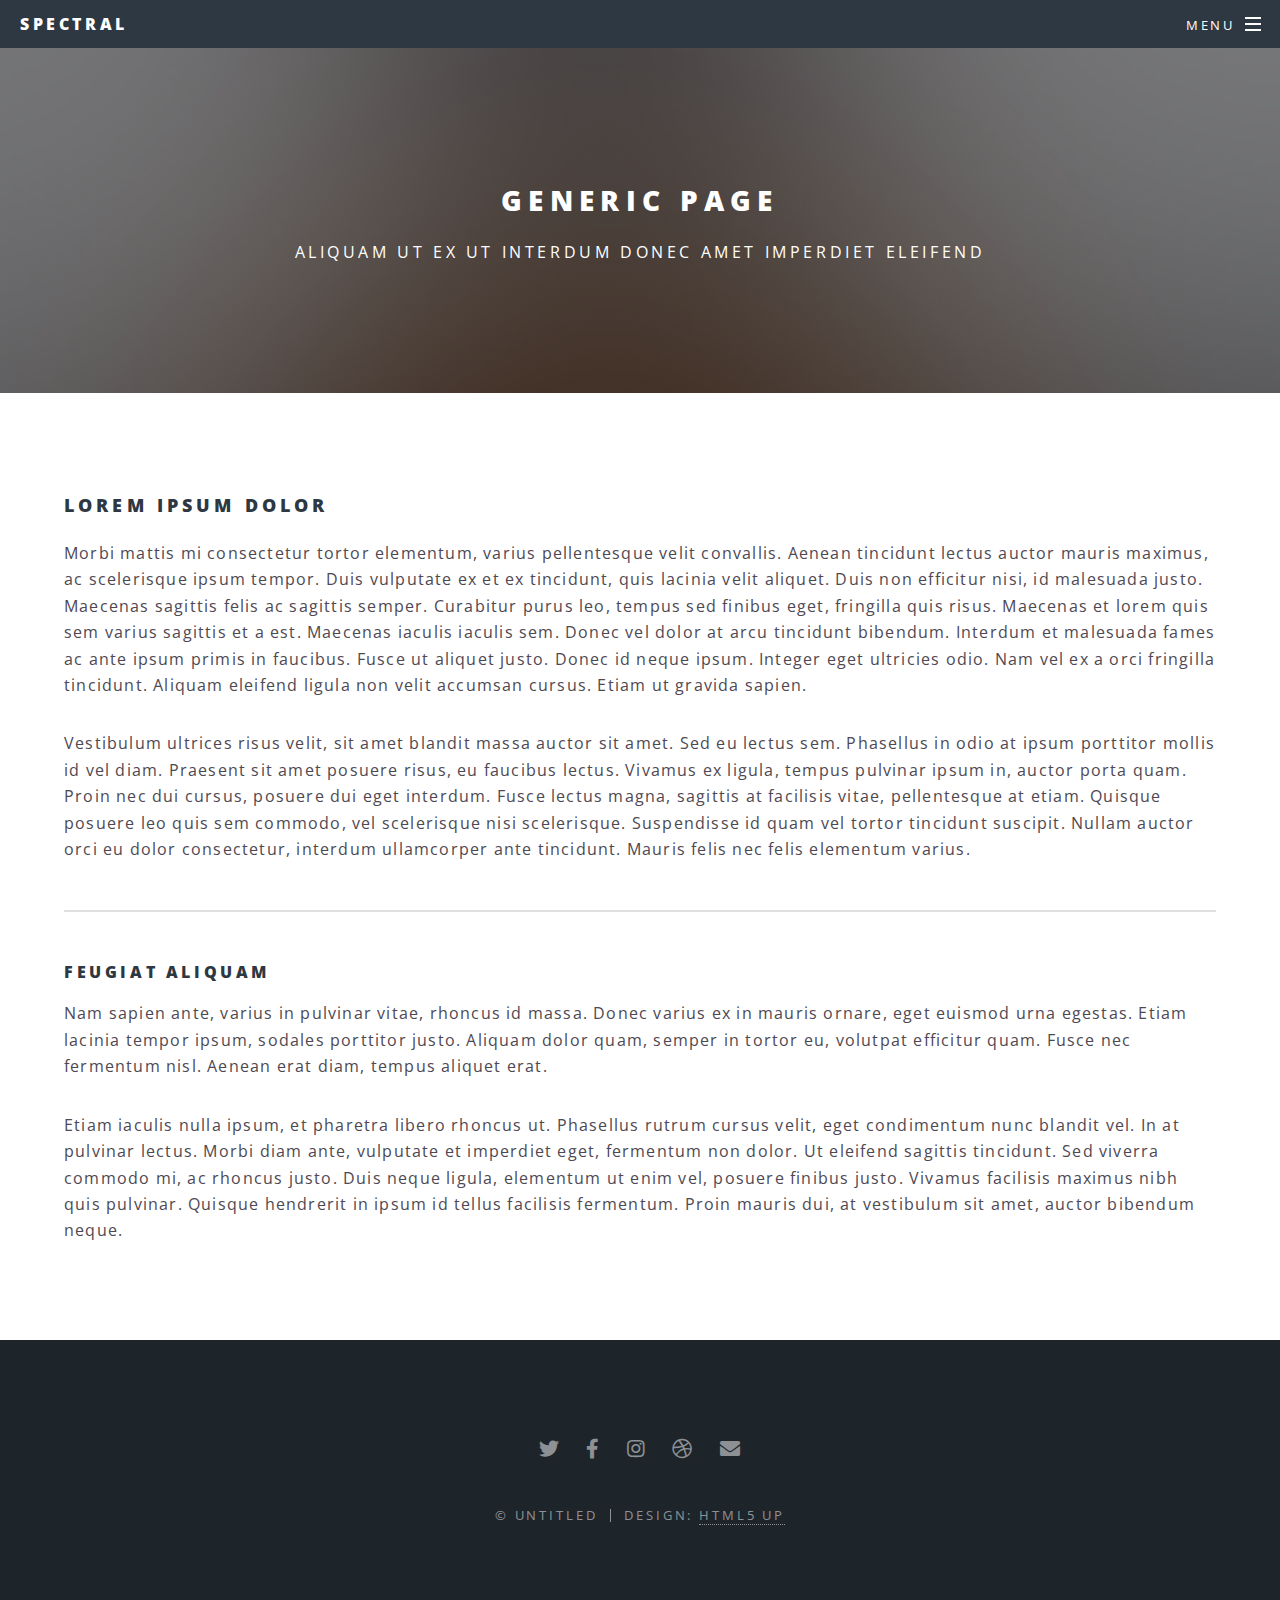
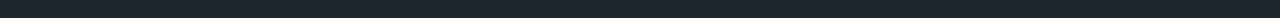
<file: url index/generic.html>
<!DOCTYPE HTML>
<!--
	Spectral by HTML5 UP
	html5up.net | @ajlkn
	Free for personal and commercial use under the CCA 3.0 license (html5up.net/license)
-->
<html>
	<head>
		<title>Generic - Spectral by HTML5 UP</title>
		<meta charset="utf-8" />
		<meta name="viewport" content="width=device-width, initial-scale=1, user-scalable=no" />
		<link rel="stylesheet" href="assets/css/main.css" />
		<noscript><link rel="stylesheet" href="assets/css/noscript.css" /></noscript>
	</head>
	<body class="is-preload">

		<!-- Page Wrapper -->
			<div id="page-wrapper">

				<!-- Header -->
					<header id="header">
						<h1><a href="index.html">Spectral</a></h1>
						<nav id="nav">
							<ul>
								<li class="special">
									<a href="#menu" class="menuToggle"><span>Menu</span></a>
									<div id="menu">
										<ul>
											<li><a href="index.html">Home</a></li>
											<li><a href="generic.html">Generic</a></li>
											<li><a href="elements.html">Elements</a></li>
											<li><a href="#">Sign Up</a></li>
											<li><a href="#">Log In</a></li>
										</ul>
									</div>
								</li>
							</ul>
						</nav>
					</header>

				<!-- Main -->
					<article id="main">
						<header>
							<h2>Generic Page</h2>
							<p>Aliquam ut ex ut interdum donec amet imperdiet eleifend</p>
						</header>
						<section class="wrapper style5">
							<div class="inner">

								<h3>Lorem ipsum dolor</h3>
								<p>Morbi mattis mi consectetur tortor elementum, varius pellentesque velit convallis. Aenean tincidunt lectus auctor mauris maximus, ac scelerisque ipsum tempor. Duis vulputate ex et ex tincidunt, quis lacinia velit aliquet. Duis non efficitur nisi, id malesuada justo. Maecenas sagittis felis ac sagittis semper. Curabitur purus leo, tempus sed finibus eget, fringilla quis risus. Maecenas et lorem quis sem varius sagittis et a est. Maecenas iaculis iaculis sem. Donec vel dolor at arcu tincidunt bibendum. Interdum et malesuada fames ac ante ipsum primis in faucibus. Fusce ut aliquet justo. Donec id neque ipsum. Integer eget ultricies odio. Nam vel ex a orci fringilla tincidunt. Aliquam eleifend ligula non velit accumsan cursus. Etiam ut gravida sapien.</p>

								<p>Vestibulum ultrices risus velit, sit amet blandit massa auctor sit amet. Sed eu lectus sem. Phasellus in odio at ipsum porttitor mollis id vel diam. Praesent sit amet posuere risus, eu faucibus lectus. Vivamus ex ligula, tempus pulvinar ipsum in, auctor porta quam. Proin nec dui cursus, posuere dui eget interdum. Fusce lectus magna, sagittis at facilisis vitae, pellentesque at etiam. Quisque posuere leo quis sem commodo, vel scelerisque nisi scelerisque. Suspendisse id quam vel tortor tincidunt suscipit. Nullam auctor orci eu dolor consectetur, interdum ullamcorper ante tincidunt. Mauris felis nec felis elementum varius.</p>

								<hr />

								<h4>Feugiat aliquam</h4>
								<p>Nam sapien ante, varius in pulvinar vitae, rhoncus id massa. Donec varius ex in mauris ornare, eget euismod urna egestas. Etiam lacinia tempor ipsum, sodales porttitor justo. Aliquam dolor quam, semper in tortor eu, volutpat efficitur quam. Fusce nec fermentum nisl. Aenean erat diam, tempus aliquet erat.</p>

								<p>Etiam iaculis nulla ipsum, et pharetra libero rhoncus ut. Phasellus rutrum cursus velit, eget condimentum nunc blandit vel. In at pulvinar lectus. Morbi diam ante, vulputate et imperdiet eget, fermentum non dolor. Ut eleifend sagittis tincidunt. Sed viverra commodo mi, ac rhoncus justo. Duis neque ligula, elementum ut enim vel, posuere finibus justo. Vivamus facilisis maximus nibh quis pulvinar. Quisque hendrerit in ipsum id tellus facilisis fermentum. Proin mauris dui, at vestibulum sit amet, auctor bibendum neque.</p>

							</div>
						</section>
					</article>

				<!-- Footer -->
					<footer id="footer">
						<ul class="icons">
							<li><a href="#" class="icon brands fa-twitter"><span class="label">Twitter</span></a></li>
							<li><a href="#" class="icon brands fa-facebook-f"><span class="label">Facebook</span></a></li>
							<li><a href="#" class="icon brands fa-instagram"><span class="label">Instagram</span></a></li>
							<li><a href="#" class="icon brands fa-dribbble"><span class="label">Dribbble</span></a></li>
							<li><a href="#" class="icon solid fa-envelope"><span class="label">Email</span></a></li>
						</ul>
						<ul class="copyright">
							<li>&copy; Untitled</li><li>Design: <a href="http://html5up.net">HTML5 UP</a></li>
						</ul>
					</footer>

			</div>

		<!-- Scripts -->
			<script src="assets/js/jquery.min.js"></script>
			<script src="assets/js/jquery.scrollex.min.js"></script>
			<script src="assets/js/jquery.scrolly.min.js"></script>
			<script src="assets/js/browser.min.js"></script>
			<script src="assets/js/breakpoints.min.js"></script>
			<script src="assets/js/util.js"></script>
			<script src="assets/js/main.js"></script>

	</body>
</html>
</file>
<file: style.css>
*,
*:before,
*:after{
    margin: 0;
    padding: 0;
}
.main{
    width: 100%;
    background: linear-gradient(to top, rgba(0,0,0,0.5)50%,rgba(0,0,0,0.5)50%), url(10png.jpg);
    background-position: center;
    background-size: cover;
    height: 100vh;
}

.navbar{
    width: 1200px;
    height: 70px;
	min-width:600px;
	display: flex;
	align-items: center;
	justify-content: space-around;
    margin: auto;
}
a{
	position: relative;
	text-decoration: none;
	font-family: 'Poppins',sans-serif;
	color: #blue;
	font-size:18px;
	letter-spacing::0.5px;
}

.icon{
    width: 200px;
    float: left;
    height: 70px;
}

.logo{
 font-size: 5px;
 font-family: Arial;
 float: left;
 padding-top: 1px;
 margin-top: none;
}

.menu{
    width: 400px;
    float: left;
    height: 1px;
}

ul{
    float: left;
    display: flex;
    justify-content: center;
    align-items: center;
}

ul li{
    list-style: none;
    margin-left: 62px;
    margin-top: 2px;
    font-size: 1px;
}

ul li a{
    text-decoration: none;
    color: #f3f0f0;
    font-family: Verdana;
    font-weight: bold;
    transition: 0.4s ease-in-out;
}

ul li a:hover{
    color: #b40000;
}

.search{
    width: 330px;
    float: left;
    margin-left: 270px;
}

.srch{
    font-family: 'Times New Roman';
    width: 200px;
    height: 40px;
    background: transparent;
    border: 3px solid #070707;
    margin-top: 13px;
    color:#f8f4f4;
    border-right: none;
    font-size: 16px;
    float: left;
    padding: 10px;
    border-bottom-left-radius: 5px;
    border-top-left-radius: 5px;
}

.btn{
    width: 100px;
    height: 40px;
    background: #000000;
    border: 2px solid #030303;
    margin-top: 13px;
    color: rgb(240, 232, 232);
    font-size: 15px;
    border-bottom-right-radius: 5px;
    border-bottom-right-radius: 5px;
    transition: 0.2s ease;
    cursor: pointer;
}
.btn:hover{
    color: white;
}

.btn:focus{
    outline: none;
}

.srch:focus{
    outline: none;
}

.content{
    width: 1200px;
    height: auto;
    margin: auto;
    color: #dfd6d6;
    position: relative;
}

.content .par{
    padding-left: 20px;
    padding-bottom: 25px;
    font-family: Arial;
    letter-spacing: 1.2px;
    line-height: 30px;
}

.content h1{
    font-family: 'Poppins';
    font-size: 50px;
    padding-left: 20px;
    margin-top: 9%;
    letter-spacing: 2px;
}

.content .cn{
    width: 160px;
    height: 40px;
    background: #f1ecec;
    border: none;
    margin-bottom: 10px;
    margin-left: 20px;
    font-size: 18px;
    border-radius: 10px;
    cursor: pointer;
    transition: .4s ease;
    
}

.content .cn a{
    text-decoration: none;
    color: #eee8e8;
    transition: .3s ease;
}

.cn:hover{
    background-color: #993333;
}

.content span{
    color: #faf7f7;
    font-size: 65px
}

::placeholder{
    color: white;
    font-family:Verdana;
}

.btnn{
    width: 250px;
    height: 40px;
    background: #993333;
    border: none;
    margin-top: 30px;
    font-size: 18px;
    border-radius: 10px;
    cursor: pointer;
    color: #993333;
    transition: 0.4s ease;
}
.btnn:hover{
    background: #fff;
    color: #993333;
}
.btnn a{
    text-decoration: none;
    color: #000;
    font-weight: bold;
}
.form .link{
    font-family: Arial, Helvetica, sans-serif;
    font-size: 17px;
    padding-top: 20px;
    text-align: center;
}
.form .link a{
    text-decoration: none;
    color: #ececec;
}
.liw{
    padding-top: 15px;
    padding-bottom: 10px;
    text-align: center;
}
.icons a{
    text-decoration: none;
    color: #f5efef;
}
.icons ion-icon{
    color: #f0efef;
    font-size: 30px;
    padding-left: 14px;
    padding-top: 5px;
    transition: 0.3s ease;
}
.icons ion-icon:hover{
    color: #f01e1e;
}
footer{
    position: absolute;
    bottom: 0;
    left: 0;
    right: 0;
    background: #111;
    height: auto;
    width: 100vw;
    font-family: "Open Sans";
    padding-top: 40px;
    color: #fff;
}
.footer-content{
    display: flex;
    align-items: center;
    justify-content: center;
    flex-direction: column;
    text-align: center;
}
.footer-content h3{
    font-size: 1.8rem;
    font-weight: 400;
    text-transform: capitalize;
    line-height: 3rem;
}
.footer-content p{
    max-width: 500px;
    margin: 10px auto;
    line-height: 28px;
    font-size: 14px;
}

.footer-bottom{
    background: #000;
    width: 100vw;
    padding: 20px 0;
    text-align: center;
}
.footer-bottom p{
    font-size: 14px;
    word-spacing: 2px;
    text-transform: capitalize;
}
.footer-bottom span{
    text-transform: uppercase;
    opacity: .4;
    font-weight: 200;
}
</file>
<file: url index/assets/css/noscript.css>
/*
	Spectral by HTML5 UP
	html5up.net | @ajlkn
	Free for personal and commercial use under the CCA 3.0 license (html5up.net/license)
*/

/* Banner */

	body.is-preload #banner h2 {
		-moz-transform: none;
		-webkit-transform: none;
		-ms-transform: none;
		transform: none;
		opacity: 1;
	}

		body.is-preload #banner h2:before, body.is-preload #banner h2:after {
			width: 100%;
		}

	body.is-preload #banner .more {
		-moz-transform: none;
		-webkit-transform: none;
		-ms-transform: none;
		transform: none;
		opacity: 1;
	}

	body.is-preload #banner:after {
		opacity: 0;
	}
</file>
<file: url index/assets/css/main.css>
@import url(fontawesome-all.min.css);
@import url("https://fonts.googleapis.com/css?family=Open+Sans:400,400italic,600,600italic,800,800italic");

/*
	Spectral by HTML5 UP
	html5up.net | @ajlkn
	Free for personal and commercial use under the CCA 3.0 license (html5up.net/license)
*/

html, body, div, span, applet, object,
iframe, h1, h2, h3, h4, h5, h6, p, blockquote,
pre, a, abbr, acronym, address, big, cite,
code, del, dfn, em, img, ins, kbd, q, s, samp,
small, strike, strong, sub, sup, tt, var, b,
u, i, center, dl, dt, dd, ol, ul, li, fieldset,
form, label, legend, table, caption, tbody,
tfoot, thead, tr, th, td, article, aside,
canvas, details, embed, figure, figcaption,
footer, header, hgroup, menu, nav, output, ruby,
section, summary, time, mark, audio, video {
	margin: 0;
	padding: 0;
	border: 0;
	font-size: 100%;
	font: inherit;
	vertical-align: baseline;}

article, aside, details, figcaption, figure,
footer, header, hgroup, menu, nav, section {
	display: block;}

body {
	line-height: 1;
}

ol, ul {
	list-style: none;
}

blockquote, q {
	quotes: none;
}

	blockquote:before, blockquote:after, q:before, q:after {
		content: '';
		content: none;
	}

table {
	border-collapse: collapse;
	border-spacing: 0;
}

body {
	-webkit-text-size-adjust: none;
}

mark {
	background-color: transparent;
	color: inherit;
}

input::-moz-focus-inner {
	border: 0;
	padding: 0;
}

input, select, textarea {
	-moz-appearance: none;
	-webkit-appearance: none;
	-ms-appearance: none;
	appearance: none;
}

/* Basic */

	@-ms-viewport {
		width: device-width;
	}

	html {
		box-sizing: border-box;
	}

	*, *:before, *:after {
		box-sizing: inherit;
	}

	body {
		background: #2e3842;
	}

		body.is-preload *, body.is-preload *:before, body.is-preload *:after {
			-moz-animation: none !important;
			-webkit-animation: none !important;
			-ms-animation: none !important;
			animation: none !important;
			-moz-transition: none !important;
			-webkit-transition: none !important;
			-ms-transition: none !important;
			transition: none !important;
		}

	body, input, select, textarea {
		color: #fff;
		font-family: "Open Sans", Helvetica, sans-serif;
		font-size: 15pt;
		font-weight: 400;
		letter-spacing: 0.075em;
		line-height: 1.65em;
	}

		@media screen and (max-width: 1680px) {

			body, input, select, textarea {
				font-size: 13pt;
			}

		}

		@media screen and (max-width: 1280px) {

			body, input, select, textarea {
				font-size: 12pt;
			}

		}

		@media screen and (max-width: 736px) {

			body, input, select, textarea {
				font-size: 11pt;
				letter-spacing: 0.0375em;
			}

		}

	a {
		-moz-transition: color 0.2s ease, border-bottom-color 0.2s ease;
		-webkit-transition: color 0.2s ease, border-bottom-color 0.2s ease;
		-ms-transition: color 0.2s ease, border-bottom-color 0.2s ease;
		transition: color 0.2s ease, border-bottom-color 0.2s ease;
		border-bottom: dotted 1px;
		color: inherit;
		text-decoration: none;
	}

		a:hover {
			border-bottom-color: transparent;
		}

	strong, b {
		color: #fff;
		font-weight: 600;
	}

	em, i {
		font-style: italic;
	}

	p {
		margin: 0 0 2em 0;
	}

	h1, h2, h3, h4, h5, h6 {
		color: #fff;
		font-weight: 800;
		letter-spacing: 0.225em;
		line-height: 1em;
		margin: 0 0 1em 0;
		text-transform: uppercase;
	}

		h1 a, h2 a, h3 a, h4 a, h5 a, h6 a {
			color: inherit;
			text-decoration: none;
		}

	h2 {
		font-size: 1.35em;
		line-height: 1.75em;
	}

		@media screen and (max-width: 736px) {

			h2 {
				font-size: 1.1em;
				line-height: 1.65em;
			}

		}

	h3 {
		font-size: 1.15em;
		line-height: 1.75em;
	}

		@media screen and (max-width: 736px) {

			h3 {
				font-size: 1em;
				line-height: 1.65em;
			}

		}

	h4 {
		font-size: 1em;
		line-height: 1.5em;
	}

	h5 {
		font-size: 0.8em;
		line-height: 1.5em;
	}

	h6 {
		font-size: 0.7em;
		line-height: 1.5em;
	}

	sub {
		font-size: 0.8em;
		position: relative;
		top: 0.5em;
	}

	sup {
		font-size: 0.8em;
		position: relative;
		top: -0.5em;
	}

	hr {
		border: 0;
		border-bottom: solid 2px #fff;
		margin: 3em 0;
	}

		hr.major {
			margin: 4.5em 0;
		}

	blockquote {
		border-left: solid 4px #fff;
		font-style: italic;
		margin: 0 0 2em 0;
		padding: 0.5em 0 0.5em 2em;
	}

	code {
		background: rgba(144, 144, 144, 0.25);
		border-radius: 3px;
		font-family: "Courier New", monospace;
		font-size: 0.9em;
		letter-spacing: 0;
		margin: 0 0.25em;
		padding: 0.25em 0.65em;
	}

	pre {
		-webkit-overflow-scrolling: touch;
		font-family: "Courier New", monospace;
		font-size: 0.9em;
		margin: 0 0 2em 0;
	}

		pre code {
			display: block;
			line-height: 1.75em;
			padding: 1em 1.5em;
			overflow-x: auto;
		}

	.align-left {
		text-align: left;
	}

	.align-center {
		text-align: center;
	}

	.align-right {
		text-align: right;
	}

/* Row */

	.row {
		display: flex;
		flex-wrap: wrap;
		box-sizing: border-box;
		align-items: stretch;
	}

		.row > * {
			box-sizing: border-box;
		}

		.row.gtr-uniform > * > :last-child {
			margin-bottom: 0;
		}

		.row.aln-left {
			justify-content: flex-start;
		}

		.row.aln-center {
			justify-content: center;
		}

		.row.aln-right {
			justify-content: flex-end;
		}

		.row.aln-top {
			align-items: flex-start;
		}

		.row.aln-middle {
			align-items: center;
		}

		.row.aln-bottom {
			align-items: flex-end;
		}

		.row > .imp {
			order: -1;
		}

		.row > .col-1 {
			width: 8.33333%;
		}

		.row > .off-1 {
			margin-left: 8.33333%;
		}

		.row > .col-2 {
			width: 16.66667%;
		}

		.row > .off-2 {
			margin-left: 16.66667%;
		}

		.row > .col-3 {
			width: 25%;
		}

		.row > .off-3 {
			margin-left: 25%;
		}

		.row > .col-4 {
			width: 33.33333%;
		}

		.row > .off-4 {
			margin-left: 33.33333%;
		}

		.row > .col-5 {
			width: 41.66667%;
		}

		.row > .off-5 {
			margin-left: 41.66667%;
		}

		.row > .col-6 {
			width: 50%;
		}

		.row > .off-6 {
			margin-left: 50%;
		}

		.row > .col-7 {
			width: 58.33333%;
		}

		.row > .off-7 {
			margin-left: 58.33333%;
		}

		.row > .col-8 {
			width: 66.66667%;
		}

		.row > .off-8 {
			margin-left: 66.66667%;
		}

		.row > .col-9 {
			width: 75%;
		}

		.row > .off-9 {
			margin-left: 75%;
		}

		.row > .col-10 {
			width: 83.33333%;
		}

		.row > .off-10 {
			margin-left: 83.33333%;
		}

		.row > .col-11 {
			width: 91.66667%;
		}

		.row > .off-11 {
			margin-left: 91.66667%;
		}

		.row > .col-12 {
			width: 100%;
		}

		.row > .off-12 {
			margin-left: 100%;
		}

		.row.gtr-0 {
			margin-top: 0;
			margin-left: 0em;
		}

			.row.gtr-0 > * {
				padding: 0 0 0 0em;
			}

			.row.gtr-0.gtr-uniform {
				margin-top: 0em;
			}

				.row.gtr-0.gtr-uniform > * {
					padding-top: 0em;
				}

		.row.gtr-25 {
			margin-top: 0;
			margin-left: -0.375em;
		}

			.row.gtr-25 > * {
				padding: 0 0 0 0.375em;
			}

			.row.gtr-25.gtr-uniform {
				margin-top: -0.375em;
			}

				.row.gtr-25.gtr-uniform > * {
					padding-top: 0.375em;
				}

		.row.gtr-50 {
			margin-top: 0;
			margin-left: -0.75em;
		}

			.row.gtr-50 > * {
				padding: 0 0 0 0.75em;
			}

			.row.gtr-50.gtr-uniform {
				margin-top: -0.75em;
			}

				.row.gtr-50.gtr-uniform > * {
					padding-top: 0.75em;
				}

		.row {
			margin-top: 0;
			margin-left: -1.5em;
		}

			.row > * {
				padding: 0 0 0 1.5em;
			}

			.row.gtr-uniform {
				margin-top: -1.5em;
			}

				.row.gtr-uniform > * {
					padding-top: 1.5em;
				}

		.row.gtr-150 {
			margin-top: 0;
			margin-left: -2.25em;
		}

			.row.gtr-150 > * {
				padding: 0 0 0 2.25em;
			}

			.row.gtr-150.gtr-uniform {
				margin-top: -2.25em;
			}

				.row.gtr-150.gtr-uniform > * {
					padding-top: 2.25em;
				}

		.row.gtr-200 {
			margin-top: 0;
			margin-left: -3em;
		}

			.row.gtr-200 > * {
				padding: 0 0 0 3em;
			}

			.row.gtr-200.gtr-uniform {
				margin-top: -3em;
			}

				.row.gtr-200.gtr-uniform > * {
					padding-top: 3em;
				}

		@media screen and (max-width: 1680px) {

			.row {
				display: flex;
				flex-wrap: wrap;
				box-sizing: border-box;
				align-items: stretch;
			}

				.row > * {
					box-sizing: border-box;
				}

				.row.gtr-uniform > * > :last-child {
					margin-bottom: 0;
				}

				.row.aln-left {
					justify-content: flex-start;
				}

				.row.aln-center {
					justify-content: center;
				}

				.row.aln-right {
					justify-content: flex-end;
				}

				.row.aln-top {
					align-items: flex-start;
				}

				.row.aln-middle {
					align-items: center;
				}

				.row.aln-bottom {
					align-items: flex-end;
				}

				.row > .imp-xlarge {
					order: -1;
				}

				.row > .col-1-xlarge {
					width: 8.33333%;
				}

				.row > .off-1-xlarge {
					margin-left: 8.33333%;
				}

				.row > .col-2-xlarge {
					width: 16.66667%;
				}

				.row > .off-2-xlarge {
					margin-left: 16.66667%;
				}

				.row > .col-3-xlarge {
					width: 25%;
				}

				.row > .off-3-xlarge {
					margin-left: 25%;
				}

				.row > .col-4-xlarge {
					width: 33.33333%;
				}

				.row > .off-4-xlarge {
					margin-left: 33.33333%;
				}

				.row > .col-5-xlarge {
					width: 41.66667%;
				}

				.row > .off-5-xlarge {
					margin-left: 41.66667%;
				}

				.row > .col-6-xlarge {
					width: 50%;
				}

				.row > .off-6-xlarge {
					margin-left: 50%;
				}

				.row > .col-7-xlarge {
					width: 58.33333%;
				}

				.row > .off-7-xlarge {
					margin-left: 58.33333%;
				}

				.row > .col-8-xlarge {
					width: 66.66667%;
				}

				.row > .off-8-xlarge {
					margin-left: 66.66667%;
				}

				.row > .col-9-xlarge {
					width: 75%;
				}

				.row > .off-9-xlarge {
					margin-left: 75%;
				}

				.row > .col-10-xlarge {
					width: 83.33333%;
				}

				.row > .off-10-xlarge {
					margin-left: 83.33333%;
				}

				.row > .col-11-xlarge {
					width: 91.66667%;
				}

				.row > .off-11-xlarge {
					margin-left: 91.66667%;
				}

				.row > .col-12-xlarge {
					width: 100%;
				}

				.row > .off-12-xlarge {
					margin-left: 100%;
				}

				.row.gtr-0 {
					margin-top: 0;
					margin-left: 0em;
				}

					.row.gtr-0 > * {
						padding: 0 0 0 0em;
					}

					.row.gtr-0.gtr-uniform {
						margin-top: 0em;
					}

						.row.gtr-0.gtr-uniform > * {
							padding-top: 0em;
						}

				.row.gtr-25 {
					margin-top: 0;
					margin-left: -0.375em;
				}

					.row.gtr-25 > * {
						padding: 0 0 0 0.375em;
					}

					.row.gtr-25.gtr-uniform {
						margin-top: -0.375em;
					}

						.row.gtr-25.gtr-uniform > * {
							padding-top: 0.375em;
						}

				.row.gtr-50 {
					margin-top: 0;
					margin-left: -0.75em;
				}

					.row.gtr-50 > * {
						padding: 0 0 0 0.75em;
					}

					.row.gtr-50.gtr-uniform {
						margin-top: -0.75em;
					}

						.row.gtr-50.gtr-uniform > * {
							padding-top: 0.75em;
						}

				.row {
					margin-top: 0;
					margin-left: -1.5em;
				}

					.row > * {
						padding: 0 0 0 1.5em;
					}

					.row.gtr-uniform {
						margin-top: -1.5em;
					}

						.row.gtr-uniform > * {
							padding-top: 1.5em;
						}

				.row.gtr-150 {
					margin-top: 0;
					margin-left: -2.25em;
				}

					.row.gtr-150 > * {
						padding: 0 0 0 2.25em;
					}

					.row.gtr-150.gtr-uniform {
						margin-top: -2.25em;
					}

						.row.gtr-150.gtr-uniform > * {
							padding-top: 2.25em;
						}

				.row.gtr-200 {
					margin-top: 0;
					margin-left: -3em;
				}

					.row.gtr-200 > * {
						padding: 0 0 0 3em;
					}

					.row.gtr-200.gtr-uniform {
						margin-top: -3em;
					}

						.row.gtr-200.gtr-uniform > * {
							padding-top: 3em;
						}

		}

		@media screen and (max-width: 1280px) {

			.row {
				display: flex;
				flex-wrap: wrap;
				box-sizing: border-box;
				align-items: stretch;
			}

				.row > * {
					box-sizing: border-box;
				}

				.row.gtr-uniform > * > :last-child {
					margin-bottom: 0;
				}

				.row.aln-left {
					justify-content: flex-start;
				}

				.row.aln-center {
					justify-content: center;
				}

				.row.aln-right {
					justify-content: flex-end;
				}

				.row.aln-top {
					align-items: flex-start;
				}

				.row.aln-middle {
					align-items: center;
				}

				.row.aln-bottom {
					align-items: flex-end;
				}

				.row > .imp-large {
					order: -1;
				}

				.row > .col-1-large {
					width: 8.33333%;
				}

				.row > .off-1-large {
					margin-left: 8.33333%;
				}

				.row > .col-2-large {
					width: 16.66667%;
				}

				.row > .off-2-large {
					margin-left: 16.66667%;
				}

				.row > .col-3-large {
					width: 25%;
				}

				.row > .off-3-large {
					margin-left: 25%;
				}

				.row > .col-4-large {
					width: 33.33333%;
				}

				.row > .off-4-large {
					margin-left: 33.33333%;
				}

				.row > .col-5-large {
					width: 41.66667%;
				}

				.row > .off-5-large {
					margin-left: 41.66667%;
				}

				.row > .col-6-large {
					width: 50%;
				}

				.row > .off-6-large {
					margin-left: 50%;
				}

				.row > .col-7-large {
					width: 58.33333%;
				}

				.row > .off-7-large {
					margin-left: 58.33333%;
				}

				.row > .col-8-large {
					width: 66.66667%;
				}

				.row > .off-8-large {
					margin-left: 66.66667%;
				}

				.row > .col-9-large {
					width: 75%;
				}

				.row > .off-9-large {
					margin-left: 75%;
				}

				.row > .col-10-large {
					width: 83.33333%;
				}

				.row > .off-10-large {
					margin-left: 83.33333%;
				}

				.row > .col-11-large {
					width: 91.66667%;
				}

				.row > .off-11-large {
					margin-left: 91.66667%;
				}

				.row > .col-12-large {
					width: 100%;
				}

				.row > .off-12-large {
					margin-left: 100%;
				}

				.row.gtr-0 {
					margin-top: 0;
					margin-left: 0em;
				}

					.row.gtr-0 > * {
						padding: 0 0 0 0em;
					}

					.row.gtr-0.gtr-uniform {
						margin-top: 0em;
					}

						.row.gtr-0.gtr-uniform > * {
							padding-top: 0em;
						}

				.row.gtr-25 {
					margin-top: 0;
					margin-left: -0.375em;
				}

					.row.gtr-25 > * {
						padding: 0 0 0 0.375em;
					}

					.row.gtr-25.gtr-uniform {
						margin-top: -0.375em;
					}

						.row.gtr-25.gtr-uniform > * {
							padding-top: 0.375em;
						}

				.row.gtr-50 {
					margin-top: 0;
					margin-left: -0.75em;
				}

					.row.gtr-50 > * {
						padding: 0 0 0 0.75em;
					}

					.row.gtr-50.gtr-uniform {
						margin-top: -0.75em;
					}

						.row.gtr-50.gtr-uniform > * {
							padding-top: 0.75em;
						}

				.row {
					margin-top: 0;
					margin-left: -1.5em;
				}

					.row > * {
						padding: 0 0 0 1.5em;
					}

					.row.gtr-uniform {
						margin-top: -1.5em;
					}

						.row.gtr-uniform > * {
							padding-top: 1.5em;
						}

				.row.gtr-150 {
					margin-top: 0;
					margin-left: -2.25em;
				}

					.row.gtr-150 > * {
						padding: 0 0 0 2.25em;
					}

					.row.gtr-150.gtr-uniform {
						margin-top: -2.25em;
					}

						.row.gtr-150.gtr-uniform > * {
							padding-top: 2.25em;
						}

				.row.gtr-200 {
					margin-top: 0;
					margin-left: -3em;
				}

					.row.gtr-200 > * {
						padding: 0 0 0 3em;
					}

					.row.gtr-200.gtr-uniform {
						margin-top: -3em;
					}

						.row.gtr-200.gtr-uniform > * {
							padding-top: 3em;
						}

		}

		@media screen and (max-width: 980px) {

			.row {
				display: flex;
				flex-wrap: wrap;
				box-sizing: border-box;
				align-items: stretch;
			}

				.row > * {
					box-sizing: border-box;
				}

				.row.gtr-uniform > * > :last-child {
					margin-bottom: 0;
				}

				.row.aln-left {
					justify-content: flex-start;
				}

				.row.aln-center {
					justify-content: center;
				}

				.row.aln-right {
					justify-content: flex-end;
				}

				.row.aln-top {
					align-items: flex-start;
				}

				.row.aln-middle {
					align-items: center;
				}

				.row.aln-bottom {
					align-items: flex-end;
				}

				.row > .imp-medium {
					order: -1;
				}

				.row > .col-1-medium {
					width: 8.33333%;
				}

				.row > .off-1-medium {
					margin-left: 8.33333%;
				}

				.row > .col-2-medium {
					width: 16.66667%;
				}

				.row > .off-2-medium {
					margin-left: 16.66667%;
				}

				.row > .col-3-medium {
					width: 25%;
				}

				.row > .off-3-medium {
					margin-left: 25%;
				}

				.row > .col-4-medium {
					width: 33.33333%;
				}

				.row > .off-4-medium {
					margin-left: 33.33333%;
				}

				.row > .col-5-medium {
					width: 41.66667%;
				}

				.row > .off-5-medium {
					margin-left: 41.66667%;
				}

				.row > .col-6-medium {
					width: 50%;
				}

				.row > .off-6-medium {
					margin-left: 50%;
				}

				.row > .col-7-medium {
					width: 58.33333%;
				}

				.row > .off-7-medium {
					margin-left: 58.33333%;
				}

				.row > .col-8-medium {
					width: 66.66667%;
				}

				.row > .off-8-medium {
					margin-left: 66.66667%;
				}

				.row > .col-9-medium {
					width: 75%;
				}

				.row > .off-9-medium {
					margin-left: 75%;
				}

				.row > .col-10-medium {
					width: 83.33333%;
				}

				.row > .off-10-medium {
					margin-left: 83.33333%;
				}

				.row > .col-11-medium {
					width: 91.66667%;
				}

				.row > .off-11-medium {
					margin-left: 91.66667%;
				}

				.row > .col-12-medium {
					width: 100%;
				}

				.row > .off-12-medium {
					margin-left: 100%;
				}

				.row.gtr-0 {
					margin-top: 0;
					margin-left: 0em;
				}

					.row.gtr-0 > * {
						padding: 0 0 0 0em;
					}

					.row.gtr-0.gtr-uniform {
						margin-top: 0em;
					}

						.row.gtr-0.gtr-uniform > * {
							padding-top: 0em;
						}

				.row.gtr-25 {
					margin-top: 0;
					margin-left: -0.375em;
				}

					.row.gtr-25 > * {
						padding: 0 0 0 0.375em;
					}

					.row.gtr-25.gtr-uniform {
						margin-top: -0.375em;
					}

						.row.gtr-25.gtr-uniform > * {
							padding-top: 0.375em;
						}

				.row.gtr-50 {
					margin-top: 0;
					margin-left: -0.75em;
				}

					.row.gtr-50 > * {
						padding: 0 0 0 0.75em;
					}

					.row.gtr-50.gtr-uniform {
						margin-top: -0.75em;
					}

						.row.gtr-50.gtr-uniform > * {
							padding-top: 0.75em;
						}

				.row {
					margin-top: 0;
					margin-left: -1.5em;
				}

					.row > * {
						padding: 0 0 0 1.5em;
					}

					.row.gtr-uniform {
						margin-top: -1.5em;
					}

						.row.gtr-uniform > * {
							padding-top: 1.5em;
						}

				.row.gtr-150 {
					margin-top: 0;
					margin-left: -2.25em;
				}

					.row.gtr-150 > * {
						padding: 0 0 0 2.25em;
					}

					.row.gtr-150.gtr-uniform {
						margin-top: -2.25em;
					}

						.row.gtr-150.gtr-uniform > * {
							padding-top: 2.25em;
						}

				.row.gtr-200 {
					margin-top: 0;
					margin-left: -3em;
				}

					.row.gtr-200 > * {
						padding: 0 0 0 3em;
					}

					.row.gtr-200.gtr-uniform {
						margin-top: -3em;
					}

						.row.gtr-200.gtr-uniform > * {
							padding-top: 3em;
						}

		}

		@media screen and (max-width: 736px) {

			.row {
				display: flex;
				flex-wrap: wrap;
				box-sizing: border-box;
				align-items: stretch;
			}

				.row > * {
					box-sizing: border-box;
				}

				.row.gtr-uniform > * > :last-child {
					margin-bottom: 0;
				}

				.row.aln-left {
					justify-content: flex-start;
				}

				.row.aln-center {
					justify-content: center;
				}

				.row.aln-right {
					justify-content: flex-end;
				}

				.row.aln-top {
					align-items: flex-start;
				}

				.row.aln-middle {
					align-items: center;
				}

				.row.aln-bottom {
					align-items: flex-end;
				}

				.row > .imp-small {
					order: -1;
				}

				.row > .col-1-small {
					width: 8.33333%;
				}

				.row > .off-1-small {
					margin-left: 8.33333%;
				}

				.row > .col-2-small {
					width: 16.66667%;
				}

				.row > .off-2-small {
					margin-left: 16.66667%;
				}

				.row > .col-3-small {
					width: 25%;
				}

				.row > .off-3-small {
					margin-left: 25%;
				}

				.row > .col-4-small {
					width: 33.33333%;
				}

				.row > .off-4-small {
					margin-left: 33.33333%;
				}

				.row > .col-5-small {
					width: 41.66667%;
				}

				.row > .off-5-small {
					margin-left: 41.66667%;
				}

				.row > .col-6-small {
					width: 50%;
				}

				.row > .off-6-small {
					margin-left: 50%;
				}

				.row > .col-7-small {
					width: 58.33333%;
				}

				.row > .off-7-small {
					margin-left: 58.33333%;
				}

				.row > .col-8-small {
					width: 66.66667%;
				}

				.row > .off-8-small {
					margin-left: 66.66667%;
				}

				.row > .col-9-small {
					width: 75%;
				}

				.row > .off-9-small {
					margin-left: 75%;
				}

				.row > .col-10-small {
					width: 83.33333%;
				}

				.row > .off-10-small {
					margin-left: 83.33333%;
				}

				.row > .col-11-small {
					width: 91.66667%;
				}

				.row > .off-11-small {
					margin-left: 91.66667%;
				}

				.row > .col-12-small {
					width: 100%;
				}

				.row > .off-12-small {
					margin-left: 100%;
				}

				.row.gtr-0 {
					margin-top: 0;
					margin-left: 0em;
				}

					.row.gtr-0 > * {
						padding: 0 0 0 0em;
					}

					.row.gtr-0.gtr-uniform {
						margin-top: 0em;
					}

						.row.gtr-0.gtr-uniform > * {
							padding-top: 0em;
						}

				.row.gtr-25 {
					margin-top: 0;
					margin-left: -0.375em;
				}

					.row.gtr-25 > * {
						padding: 0 0 0 0.375em;
					}

					.row.gtr-25.gtr-uniform {
						margin-top: -0.375em;
					}

						.row.gtr-25.gtr-uniform > * {
							padding-top: 0.375em;
						}

				.row.gtr-50 {
					margin-top: 0;
					margin-left: -0.75em;
				}

					.row.gtr-50 > * {
						padding: 0 0 0 0.75em;
					}

					.row.gtr-50.gtr-uniform {
						margin-top: -0.75em;
					}

						.row.gtr-50.gtr-uniform > * {
							padding-top: 0.75em;
						}

				.row {
					margin-top: 0;
					margin-left: -1.5em;
				}

					.row > * {
						padding: 0 0 0 1.5em;
					}

					.row.gtr-uniform {
						margin-top: -1.5em;
					}

						.row.gtr-uniform > * {
							padding-top: 1.5em;
						}

				.row.gtr-150 {
					margin-top: 0;
					margin-left: -2.25em;
				}

					.row.gtr-150 > * {
						padding: 0 0 0 2.25em;
					}

					.row.gtr-150.gtr-uniform {
						margin-top: -2.25em;
					}

						.row.gtr-150.gtr-uniform > * {
							padding-top: 2.25em;
						}

				.row.gtr-200 {
					margin-top: 0;
					margin-left: -3em;
				}

					.row.gtr-200 > * {
						padding: 0 0 0 3em;
					}

					.row.gtr-200.gtr-uniform {
						margin-top: -3em;
					}

						.row.gtr-200.gtr-uniform > * {
							padding-top: 3em;
						}

		}

		@media screen and (max-width: 480px) {

			.row {
				display: flex;
				flex-wrap: wrap;
				box-sizing: border-box;
				align-items: stretch;
			}

				.row > * {
					box-sizing: border-box;
				}

				.row.gtr-uniform > * > :last-child {
					margin-bottom: 0;
				}

				.row.aln-left {
					justify-content: flex-start;
				}

				.row.aln-center {
					justify-content: center;
				}

				.row.aln-right {
					justify-content: flex-end;
				}

				.row.aln-top {
					align-items: flex-start;
				}

				.row.aln-middle {
					align-items: center;
				}

				.row.aln-bottom {
					align-items: flex-end;
				}

				.row > .imp-xsmall {
					order: -1;
				}

				.row > .col-1-xsmall {
					width: 8.33333%;
				}

				.row > .off-1-xsmall {
					margin-left: 8.33333%;
				}

				.row > .col-2-xsmall {
					width: 16.66667%;
				}

				.row > .off-2-xsmall {
					margin-left: 16.66667%;
				}

				.row > .col-3-xsmall {
					width: 25%;
				}

				.row > .off-3-xsmall {
					margin-left: 25%;
				}

				.row > .col-4-xsmall {
					width: 33.33333%;
				}

				.row > .off-4-xsmall {
					margin-left: 33.33333%;
				}

				.row > .col-5-xsmall {
					width: 41.66667%;
				}

				.row > .off-5-xsmall {
					margin-left: 41.66667%;
				}

				.row > .col-6-xsmall {
					width: 50%;
				}

				.row > .off-6-xsmall {
					margin-left: 50%;
				}

				.row > .col-7-xsmall {
					width: 58.33333%;
				}

				.row > .off-7-xsmall {
					margin-left: 58.33333%;
				}

				.row > .col-8-xsmall {
					width: 66.66667%;
				}

				.row > .off-8-xsmall {
					margin-left: 66.66667%;
				}

				.row > .col-9-xsmall {
					width: 75%;
				}

				.row > .off-9-xsmall {
					margin-left: 75%;
				}

				.row > .col-10-xsmall {
					width: 83.33333%;
				}

				.row > .off-10-xsmall {
					margin-left: 83.33333%;
				}

				.row > .col-11-xsmall {
					width: 91.66667%;
				}

				.row > .off-11-xsmall {
					margin-left: 91.66667%;
				}

				.row > .col-12-xsmall {
					width: 100%;
				}

				.row > .off-12-xsmall {
					margin-left: 100%;
				}

				.row.gtr-0 {
					margin-top: 0;
					margin-left: 0em;
				}

					.row.gtr-0 > * {
						padding: 0 0 0 0em;
					}

					.row.gtr-0.gtr-uniform {
						margin-top: 0em;
					}

						.row.gtr-0.gtr-uniform > * {
							padding-top: 0em;
						}

				.row.gtr-25 {
					margin-top: 0;
					margin-left: -0.375em;
				}

					.row.gtr-25 > * {
						padding: 0 0 0 0.375em;
					}

					.row.gtr-25.gtr-uniform {
						margin-top: -0.375em;
					}

						.row.gtr-25.gtr-uniform > * {
							padding-top: 0.375em;
						}

				.row.gtr-50 {
					margin-top: 0;
					margin-left: -0.75em;
				}

					.row.gtr-50 > * {
						padding: 0 0 0 0.75em;
					}

					.row.gtr-50.gtr-uniform {
						margin-top: -0.75em;
					}

						.row.gtr-50.gtr-uniform > * {
							padding-top: 0.75em;
						}

				.row {
					margin-top: 0;
					margin-left: -1.5em;
				}

					.row > * {
						padding: 0 0 0 1.5em;
					}

					.row.gtr-uniform {
						margin-top: -1.5em;
					}

						.row.gtr-uniform > * {
							padding-top: 1.5em;
						}

				.row.gtr-150 {
					margin-top: 0;
					margin-left: -2.25em;
				}

					.row.gtr-150 > * {
						padding: 0 0 0 2.25em;
					}

					.row.gtr-150.gtr-uniform {
						margin-top: -2.25em;
					}

						.row.gtr-150.gtr-uniform > * {
							padding-top: 2.25em;
						}

				.row.gtr-200 {
					margin-top: 0;
					margin-left: -3em;
				}

					.row.gtr-200 > * {
						padding: 0 0 0 3em;
					}

					.row.gtr-200.gtr-uniform {
						margin-top: -3em;
					}

						.row.gtr-200.gtr-uniform > * {
							padding-top: 3em;
						}

		}

/* Section/Article */

	section.special, article.special {
		text-align: center;
	}

	header p {
		color: rgba(255, 255, 255, 0.5);
		position: relative;
		top: -0.25em;
	}

	header h3 + p {
		font-size: 1.1em;
	}

	header h4 + p,
	header h5 + p,
	header h6 + p {
		font-size: 0.9em;
	}

	header.major {
		margin: 0 0 3.5em 0;
	}

		header.major h2, header.major h3, header.major h4, header.major h5, header.major h6 {
			border-bottom: solid 2px #fff;
			display: inline-block;
			padding-bottom: 1em;
			position: relative;
		}

			header.major h2:after, header.major h3:after, header.major h4:after, header.major h5:after, header.major h6:after {
				content: '';
				display: block;
				height: 1px;
			}

		header.major p {
			color: #fff;
			top: 0;
		}

		@media screen and (max-width: 736px) {

			header.major {
				margin: 0 0 2em 0;
			}

		}

	@media screen and (max-width: 980px) {

		header br {
			display: none;
		}

	}

/* Form */

	form {
		margin: 0 0 2em 0;
	}

	label {
		color: #fff;
		display: block;
		font-size: 0.9em;
		font-weight: 600;
		margin: 0 0 1em 0;
	}

	input[type="text"],
	input[type="password"],
	input[type="email"],
	select,
	textarea {
		-moz-appearance: none;
		-webkit-appearance: none;
		-ms-appearance: none;
		appearance: none;
		background-color: rgba(144, 144, 144, 0.25);
		border-radius: 3px;
		border: none;
		color: inherit;
		display: block;
		outline: 0;
		padding: 0 1em;
		text-decoration: none;
		width: 100%;
	}

		input[type="text"]:invalid,
		input[type="password"]:invalid,
		input[type="email"]:invalid,
		select:invalid,
		textarea:invalid {
			box-shadow: none;
		}

		input[type="text"]:focus,
		input[type="password"]:focus,
		input[type="email"]:focus,
		select:focus,
		textarea:focus {
			box-shadow: 0 0 0 2px #21b2a6;
		}

	select {
		background-size: 1.25em;
		background-repeat: no-repeat;
		background-position: calc(100% - 1em) center;
		height: 2.75em;
		padding-right: 2.75em;
		text-overflow: ellipsis;
	}

		select:focus::-ms-value {
			background-color: transparent;
		}

		select::-ms-expand {
			display: none;
		}

	input[type="text"],
	input[type="password"],
	input[type="email"],
	select {
		height: 2.75em;
	}

	textarea {
		padding: 0.75em 1em;
	}

	input[type="checkbox"],
	input[type="radio"] {
		-moz-appearance: none;
		-webkit-appearance: none;
		-ms-appearance: none;
		appearance: none;
		display: block;
		float: left;
		margin-right: -2em;
		opacity: 0;
		width: 1em;
		z-index: -1;
	}

		input[type="checkbox"] + label,
		input[type="radio"] + label {
			text-decoration: none;
			color: #fff;
			cursor: pointer;
			display: inline-block;
			font-size: 1em;
			font-weight: 400;
			padding-left: 2.4em;
			padding-right: 0.75em;
			position: relative;
		}

			input[type="checkbox"] + label:before,
			input[type="radio"] + label:before {
				-moz-osx-font-smoothing: grayscale;
				-webkit-font-smoothing: antialiased;
				display: inline-block;
				font-style: normal;
				font-variant: normal;
				text-rendering: auto;
				line-height: 1;
				text-transform: none !important;
				font-family: 'Font Awesome 5 Free';
				font-weight: 900;
			}

			input[type="checkbox"] + label:before,
			input[type="radio"] + label:before {
				background: rgba(144, 144, 144, 0.25);
				border-radius: 3px;
				content: '';
				display: inline-block;
				font-size: 0.8em;
				height: 2.0625em;
				left: 0;
				line-height: 2.0625em;
				position: absolute;
				text-align: center;
				top: 0;
				width: 2.0625em;
			}

		input[type="checkbox"]:checked + label:before,
		input[type="radio"]:checked + label:before {
			background: #2e3842;
			color: #fff;
			content: '\f00c';
		}

		input[type="checkbox"]:focus + label:before,
		input[type="radio"]:focus + label:before {
			box-shadow: 0 0 0 2px #21b2a6;
		}

	input[type="checkbox"] + label:before {
		border-radius: 3px;
	}

	input[type="radio"] + label:before {
		border-radius: 100%;
	}

	::-webkit-input-placeholder {
		color: rgba(255, 255, 255, 0.5) !important;
		opacity: 1.0;
	}

	:-moz-placeholder {
		color: rgba(255, 255, 255, 0.5) !important;
		opacity: 1.0;
	}

	::-moz-placeholder {
		color: rgba(255, 255, 255, 0.5) !important;
		opacity: 1.0;
	}

	:-ms-input-placeholder {
		color: rgba(255, 255, 255, 0.5) !important;
		opacity: 1.0;
	}

/* Box */

	.box {
		border-radius: 3px;
		border: solid 2px #fff;
		margin-bottom: 2em;
		padding: 1.5em;
	}

		.box > :last-child,
		.box > :last-child > :last-child,
		.box > :last-child > :last-child > :last-child {
			margin-bottom: 0;
		}

		.box.alt {
			border: 0;
			border-radius: 0;
			padding: 0;
		}

/* Icon */

	.icon {
		text-decoration: none;
		border-bottom: none;
		position: relative;
	}

		.icon:before {
			-moz-osx-font-smoothing: grayscale;
			-webkit-font-smoothing: antialiased;
			display: inline-block;
			font-style: normal;
			font-variant: normal;
			text-rendering: auto;
			line-height: 1;
			text-transform: none !important;
			font-family: 'Font Awesome 5 Free';
			font-weight: 400;
		}

		.icon > .label {
			display: none;
		}

		.icon:before {
			line-height: inherit;
		}

		.icon.solid:before {
			font-weight: 900;
		}

		.icon.brands:before {
			font-family: 'Font Awesome 5 Brands';
		}

		.icon.major {
			-moz-transform: rotate(-45deg);
			-webkit-transform: rotate(-45deg);
			-ms-transform: rotate(-45deg);
			transform: rotate(-45deg);
			border-radius: 3px;
			border: solid 2px #fff;
			display: inline-block;
			font-size: 1.35em;
			height: calc(3em + 2px);
			line-height: 3em;
			text-align: center;
			width: calc(3em + 2px);
		}

			.icon.major:before {
				-moz-transform: rotate(45deg);
				-webkit-transform: rotate(45deg);
				-ms-transform: rotate(45deg);
				transform: rotate(45deg);
				display: inline-block;
				font-size: 1.5em;
			}

			@media screen and (max-width: 736px) {

				.icon.major {
					font-size: 1em;
				}

			}

		.icon.style1 {
			color: #00ffcc;
		}

		.icon.style2 {
			color: #00f0ff;
		}

		.icon.style3 {
			color: #76ddff;
		}

/* Image */

	.image {
		border-radius: 3px;
		border: 0;
		display: inline-block;
		position: relative;
	}

		.image img {
			border-radius: 3px;
			display: block;
		}

		.image.left {
			float: left;
			margin: 0 2em 2em 0;
			top: 0.25em;
		}

		.image.right {
			float: right;
			margin: 0 0 2em 2em;
			top: 0.25em;
		}

		.image.left, .image.right {
			max-width: 40%;
		}

			.image.left img, .image.right img {
				width: 100%;
			}

		.image.fit {
			display: block;
			margin: 0 0 2em 0;
			width: 100%;
		}

			.image.fit img {
				width: 100%;
			}

/* List */

	ol {
		list-style: decimal;
		margin: 0 0 2em 0;
		padding-left: 1.25em;
	}

		ol li {
			padding-left: 0.25em;
		}

	ul {
		list-style: disc;
		margin: 0 0 2em 0;
		padding-left: 1em;
	}

		ul li {
			padding-left: 0.5em;
		}

		ul.alt {
			list-style: none;
			padding-left: 0;
		}

			ul.alt li {
				border-top: solid 1px #fff;
				padding: 0.5em 0;
			}

				ul.alt li:first-child {
					border-top: 0;
					padding-top: 0;
				}

	dl {
		margin: 0 0 2em 0;
	}

/* Actions */

	ul.actions {
		display: -moz-flex;
		display: -webkit-flex;
		display: -ms-flex;
		display: flex;
		cursor: default;
		list-style: none;
		margin-left: -1em;
		padding-left: 0;
	}

		ul.actions li {
			padding: 0 0 0 1em;
			vertical-align: middle;
		}

		ul.actions.special {
			-moz-justify-content: center;
			-webkit-justify-content: center;
			-ms-justify-content: center;
			justify-content: center;
			width: 100%;
			margin-left: 0;
		}

			ul.actions.special li:first-child {
				padding-left: 0;
			}

		ul.actions.stacked {
			-moz-flex-direction: column;
			-webkit-flex-direction: column;
			-ms-flex-direction: column;
			flex-direction: column;
			margin-left: 0;
		}

			ul.actions.stacked li {
				padding: 1em 0 0 0;
			}

				ul.actions.stacked li:first-child {
					padding-top: 0;
				}

		ul.actions.fit {
			width: calc(100% + 1em);
		}

			ul.actions.fit li {
				-moz-flex-grow: 1;
				-webkit-flex-grow: 1;
				-ms-flex-grow: 1;
				flex-grow: 1;
				-moz-flex-shrink: 1;
				-webkit-flex-shrink: 1;
				-ms-flex-shrink: 1;
				flex-shrink: 1;
				width: 100%;
			}

				ul.actions.fit li > * {
					width: 100%;
				}

			ul.actions.fit.stacked {
				width: 100%;
			}

		@media screen and (max-width: 480px) {

			ul.actions:not(.fixed) {
				-moz-flex-direction: column;
				-webkit-flex-direction: column;
				-ms-flex-direction: column;
				flex-direction: column;
				margin-left: 0;
				width: 100% !important;
			}

				ul.actions:not(.fixed) li {
					-moz-flex-grow: 1;
					-webkit-flex-grow: 1;
					-ms-flex-grow: 1;
					flex-grow: 1;
					-moz-flex-shrink: 1;
					-webkit-flex-shrink: 1;
					-ms-flex-shrink: 1;
					flex-shrink: 1;
					padding: 1em 0 0 0;
					text-align: center;
					width: 100%;
				}

					ul.actions:not(.fixed) li > * {
						width: 100%;
					}

					ul.actions:not(.fixed) li:first-child {
						padding-top: 0;
					}

					ul.actions:not(.fixed) li input[type="submit"],
					ul.actions:not(.fixed) li input[type="reset"],
					ul.actions:not(.fixed) li input[type="button"],
					ul.actions:not(.fixed) li button,
					ul.actions:not(.fixed) li .button {
						width: 100%;
					}

						ul.actions:not(.fixed) li input[type="submit"].icon:before,
						ul.actions:not(.fixed) li input[type="reset"].icon:before,
						ul.actions:not(.fixed) li input[type="button"].icon:before,
						ul.actions:not(.fixed) li button.icon:before,
						ul.actions:not(.fixed) li .button.icon:before {
							margin-left: -0.5em;
						}

		}

/* Icons */

	ul.icons {
		cursor: default;
		list-style: none;
		padding-left: 0;
	}

		ul.icons li {
			display: inline-block;
			padding: 0 1em 0 0;
		}

			ul.icons li:last-child {
				padding-right: 0 !important;
			}

		ul.icons.major {
			padding: 1em 0;
		}

			ul.icons.major li {
				padding-right: 3.5em;
			}

				@media screen and (max-width: 736px) {

					ul.icons.major li {
						padding: 0 1em !important;
					}

				}

/* Table */

	.table-wrapper {
		-webkit-overflow-scrolling: touch;
		overflow-x: auto;
	}

	table {
		margin: 0 0 2em 0;
		width: 100%;
	}

		table tbody tr {
			border: solid 1px #fff;
			border-left: 0;
			border-right: 0;
		}

			table tbody tr:nth-child(2n + 1) {
				background-color: rgba(144, 144, 144, 0.25);
			}

		table td {
			padding: 0.75em 0.75em;
		}

		table th {
			color: #fff;
			font-size: 0.9em;
			font-weight: 600;
			padding: 0 0.75em 0.75em 0.75em;
			text-align: left;
		}

		table thead {
			border-bottom: solid 2px #fff;
		}

		table tfoot {
			border-top: solid 2px #fff;
		}

		table.alt {
			border-collapse: separate;
		}

			table.alt tbody tr td {
				border: solid 1px #fff;
				border-left-width: 0;
				border-top-width: 0;
			}

				table.alt tbody tr td:first-child {
					border-left-width: 1px;
				}

			table.alt tbody tr:first-child td {
				border-top-width: 1px;
			}

			table.alt thead {
				border-bottom: 0;
			}

			table.alt tfoot {
				border-top: 0;
			}

/* Button */

	input[type="submit"],
	input[type="reset"],
	input[type="button"],
	button,
	.button {
		-moz-appearance: none;
		-webkit-appearance: none;
		-ms-appearance: none;
		appearance: none;
		-moz-transition: background-color 0.2s ease-in-out, color 0.2s ease-in-out;
		-webkit-transition: background-color 0.2s ease-in-out, color 0.2s ease-in-out;
		-ms-transition: background-color 0.2s ease-in-out, color 0.2s ease-in-out;
		transition: background-color 0.2s ease-in-out, color 0.2s ease-in-out;
		background-color: transparent;
		border-radius: 3px;
		border: 0;
		box-shadow: inset 0 0 0 2px #fff;
		color: #fff;
		cursor: pointer;
		display: inline-block;
		font-size: 0.8em;
		font-weight: 600;
		height: 3.125em;
		letter-spacing: 0.225em;
		line-height: 3.125em;
		max-width: 30em;
		padding: 0 2.75em;
		text-align: center;
		text-decoration: none;
		text-transform: uppercase;
		white-space: nowrap;
		overflow: hidden;
		text-overflow: ellipsis;
	}

		input[type="submit"]:hover,
		input[type="reset"]:hover,
		input[type="button"]:hover,
		button:hover,
		.button:hover {
			background-color: rgba(144, 144, 144, 0.25);
		}

		input[type="submit"]:active,
		input[type="reset"]:active,
		input[type="button"]:active,
		button:active,
		.button:active {
			background-color: rgba(144, 144, 144, 0.5);
		}

		input[type="submit"].icon:before,
		input[type="reset"].icon:before,
		input[type="button"].icon:before,
		button.icon:before,
		.button.icon:before {
			margin-right: 0.5em;
		}

		input[type="submit"].fit,
		input[type="reset"].fit,
		input[type="button"].fit,
		button.fit,
		.button.fit {
			width: 100%;
		}

		input[type="submit"].small,
		input[type="reset"].small,
		input[type="button"].small,
		button.small,
		.button.small {
			font-size: 0.8em;
		}

		input[type="submit"].large,
		input[type="reset"].large,
		input[type="button"].large,
		button.large,
		.button.large {
			font-size: 1.35em;
		}

		input[type="submit"].primary,
		input[type="reset"].primary,
		input[type="button"].primary,
		button.primary,
		.button.primary {
			background-color: #ed4933;
			box-shadow: none !important;
			color: #ffffff !important;
		}

			input[type="submit"].primary:hover,
			input[type="reset"].primary:hover,
			input[type="button"].primary:hover,
			button.primary:hover,
			.button.primary:hover {
				background-color: #ef5e4a !important;
			}

			input[type="submit"].primary:active,
			input[type="reset"].primary:active,
			input[type="button"].primary:active,
			button.primary:active,
			.button.primary:active {
				background-color: #eb341c !important;
			}

		input[type="submit"].disabled, input[type="submit"]:disabled,
		input[type="reset"].disabled,
		input[type="reset"]:disabled,
		input[type="button"].disabled,
		input[type="button"]:disabled,
		button.disabled,
		button:disabled,
		.button.disabled,
		.button:disabled {
			pointer-events: none;
			opacity: 0.25;
		}

		@media screen and (max-width: 736px) {

			input[type="submit"],
			input[type="reset"],
			input[type="button"],
			button,
			.button {
				height: 3.75em;
				line-height: 3.75em;
			}

		}

/* Features */

	.features {
		display: -moz-flex;
		display: -webkit-flex;
		display: -ms-flex;
		display: flex;
		-moz-flex-wrap: wrap;
		-webkit-flex-wrap: wrap;
		-ms-flex-wrap: wrap;
		flex-wrap: wrap;
		-moz-justify-content: center;
		-webkit-justify-content: center;
		-ms-justify-content: center;
		justify-content: center;
		list-style: none;
		padding: 0;
		width: 100%;
	}

		.features li {
			padding: 4em 4em 2em 6em ;
			display: block;
			position: relative;
			text-align: left;
			width: 50%;
		}

			.features li:nth-child(1) {
				background-color: rgba(0, 0, 0, 0.035);
			}

			.features li:nth-child(2) {
				background-color: rgba(0, 0, 0, 0.07);
			}

			.features li:nth-child(3) {
				background-color: rgba(0, 0, 0, 0.105);
			}

			.features li:nth-child(4) {
				background-color: rgba(0, 0, 0, 0.14);
			}

			.features li:nth-child(5) {
				background-color: rgba(0, 0, 0, 0.175);
			}

			.features li:nth-child(6) {
				background-color: rgba(0, 0, 0, 0.21);
			}

			.features li:nth-child(7) {
				background-color: rgba(0, 0, 0, 0.245);
			}

			.features li:nth-child(8) {
				background-color: rgba(0, 0, 0, 0.28);
			}

			.features li:nth-child(9) {
				background-color: rgba(0, 0, 0, 0.315);
			}

			.features li:nth-child(10) {
				background-color: rgba(0, 0, 0, 0.35);
			}

			.features li:before {
				display: block;
				color: #00ffcc;
				position: absolute;
				left: 1.75em;
				top: 2.75em;
				font-size: 1.5em;
			}

			.features li:nth-child(1) {
				border-top-left-radius: 3px;
			}

			.features li:nth-child(2) {
				border-top-right-radius: 3px;
			}

			.features li:nth-last-child(1) {
				border-bottom-right-radius: 3px;
			}

			.features li:nth-last-child(2) {
				border-bottom-left-radius: 3px;
			}

			@media screen and (max-width: 980px) {

				.features li {
					padding: 3em 2em 1em 2em ;
					text-align: center;
				}

					.features li:before {
						left: 0;
						margin: 0 0 1em 0;
						position: relative;
						top: 0;
					}

			}

			@media screen and (max-width: 736px) {

				.features li {
					padding: 3em 0 1em 0 ;
					background-color: transparent !important;
					border-top: solid 2px #fff;
					width: 100%;
				}

					.features li:first-child {
						border-top: 0;
					}

			}

/* Spotlight */

	.spotlight {
		-moz-align-items: center;
		-webkit-align-items: center;
		-ms-align-items: center;
		align-items: center;
		display: -moz-flex;
		display: -webkit-flex;
		display: -ms-flex;
		display: flex;
	}

		.spotlight .image {
			-moz-order: 1;
			-webkit-order: 1;
			-ms-order: 1;
			order: 1;
			border-radius: 0;
			width: 40%;
		}

			.spotlight .image img {
				border-radius: 0;
				width: 100%;
			}

		.spotlight .content {
			padding: 2em 4em 0.1em 4em ;
			-moz-order: 2;
			-webkit-order: 2;
			-ms-order: 2;
			order: 2;
			max-width: 48em;
			width: 60%;
		}

		.spotlight:nth-child(2n) {
			-moz-flex-direction: row-reverse;
			-webkit-flex-direction: row-reverse;
			-ms-flex-direction: row-reverse;
			flex-direction: row-reverse;
		}

		.spotlight:nth-child(1) {
			background-color: rgba(0, 0, 0, 0.075);
		}

		.spotlight:nth-child(2) {
			background-color: rgba(0, 0, 0, 0.15);
		}

		.spotlight:nth-child(3) {
			background-color: rgba(0, 0, 0, 0.225);
		}

		.spotlight:nth-child(4) {
			background-color: rgba(0, 0, 0, 0.3);
		}

		.spotlight:nth-child(5) {
			background-color: rgba(0, 0, 0, 0.375);
		}

		.spotlight:nth-child(6) {
			background-color: rgba(0, 0, 0, 0.45);
		}

		.spotlight:nth-child(7) {
			background-color: rgba(0, 0, 0, 0.525);
		}

		.spotlight:nth-child(8) {
			background-color: rgba(0, 0, 0, 0.6);
		}

		.spotlight:nth-child(9) {
			background-color: rgba(0, 0, 0, 0.675);
		}

		.spotlight:nth-child(10) {
			background-color: rgba(0, 0, 0, 0.75);
		}

		@media screen and (max-width: 1280px) {

			.spotlight .image {
				width: 45%;
			}

			.spotlight .content {
				width: 55%;
			}

		}

		@media screen and (max-width: 980px) {

			.spotlight {
				display: block;
			}

				.spotlight br {
					display: none;
				}

				.spotlight .image {
					width: 100%;
				}

				.spotlight .content {
					padding: 4em 3em 2em 3em ;
					max-width: none;
					text-align: center;
					width: 100%;
				}

		}

		@media screen and (max-width: 736px) {

			.spotlight .content {
				padding: 3em 2em 1em 2em ;
			}

		}

/* Wrapper */

	.wrapper {
		padding: 6em 0 4em 0 ;
	}

		.wrapper > .inner {
			width: 60em;
			margin: 0 auto;
		}

			@media screen and (max-width: 1280px) {

				.wrapper > .inner {
					width: 90%;
				}

			}

			@media screen and (max-width: 980px) {

				.wrapper > .inner {
					width: 100%;
				}

			}

		.wrapper.alt {
			padding: 0;
		}

		.wrapper.style1 {
			background-color: #21b2a6;
			color: #c8ece9;
		}

			.wrapper.style1 strong, .wrapper.style1 b {
				color: #ffffff;
			}

			.wrapper.style1 h2, .wrapper.style1 h3, .wrapper.style1 h4, .wrapper.style1 h5, .wrapper.style1 h6 {
				color: #ffffff;
			}

			.wrapper.style1 hr {
				border-color: rgba(0, 0, 0, 0.125);
			}

			.wrapper.style1 blockquote {
				border-color: rgba(0, 0, 0, 0.125);
			}

			.wrapper.style1 code {
				background: rgba(255, 255, 255, 0.075);
			}

			.wrapper.style1 header p {
				color: #a6e0db;
			}

			.wrapper.style1 header.major h2, .wrapper.style1 header.major h3, .wrapper.style1 header.major h4, .wrapper.style1 header.major h5, .wrapper.style1 header.major h6 {
				border-color: rgba(0, 0, 0, 0.125);
			}

			.wrapper.style1 header.major p {
				color: #c8ece9;
			}

			.wrapper.style1 label {
				color: #ffffff;
			}

			.wrapper.style1 input[type="text"],
			.wrapper.style1 input[type="password"],
			.wrapper.style1 input[type="email"],
			.wrapper.style1 select,
			.wrapper.style1 textarea {
				background-color: rgba(255, 255, 255, 0.075);
			}

			.wrapper.style1 select {
				background-image: url("data:image/svg+xml;charset=utf8,%3Csvg xmlns='http://www.w3.org/2000/svg' width='40' height='40' preserveAspectRatio='none' viewBox='0 0 40 40'%3E%3Cpath d='M9.4,12.3l10.4,10.4l10.4-10.4c0.2-0.2,0.5-0.4,0.9-0.4c0.3,0,0.6,0.1,0.9,0.4l3.3,3.3c0.2,0.2,0.4,0.5,0.4,0.9 c0,0.4-0.1,0.6-0.4,0.9L20.7,31.9c-0.2,0.2-0.5,0.4-0.9,0.4c-0.3,0-0.6-0.1-0.9-0.4L4.3,17.3c-0.2-0.2-0.4-0.5-0.4-0.9 c0-0.4,0.1-0.6,0.4-0.9l3.3-3.3c0.2-0.2,0.5-0.4,0.9-0.4S9.1,12.1,9.4,12.3z' fill='rgba(0, 0, 0, 0.125)' /%3E%3C/svg%3E");
			}

				.wrapper.style1 select option {
					color: #ffffff;
					background: #21b2a6;
				}

			.wrapper.style1 input[type="checkbox"] + label,
			.wrapper.style1 input[type="radio"] + label {
				color: #c8ece9;
			}

				.wrapper.style1 input[type="checkbox"] + label:before,
				.wrapper.style1 input[type="radio"] + label:before {
					background: rgba(255, 255, 255, 0.075);
				}

			.wrapper.style1 input[type="checkbox"]:checked + label:before,
			.wrapper.style1 input[type="radio"]:checked + label:before {
				background: #ffffff;
				color: #21b2a6;
			}

			.wrapper.style1 ::-webkit-input-placeholder {
				color: #a6e0db !important;
			}

			.wrapper.style1 :-moz-placeholder {
				color: #a6e0db !important;
			}

			.wrapper.style1 ::-moz-placeholder {
				color: #a6e0db !important;
			}

			.wrapper.style1 :-ms-input-placeholder {
				color: #a6e0db !important;
			}

			.wrapper.style1 .formerize-placeholder {
				color: #a6e0db !important;
			}

			.wrapper.style1 .icon.major {
				border-color: rgba(0, 0, 0, 0.125);
			}

			.wrapper.style1 ul.alt li {
				border-color: rgba(0, 0, 0, 0.125);
			}

			.wrapper.style1 table tbody tr {
				border-color: rgba(0, 0, 0, 0.125);
			}

				.wrapper.style1 table tbody tr:nth-child(2n + 1) {
					background-color: rgba(255, 255, 255, 0.075);
				}

			.wrapper.style1 table th {
				color: #ffffff;
			}

			.wrapper.style1 table thead {
				border-color: rgba(0, 0, 0, 0.125);
			}

			.wrapper.style1 table tfoot {
				border-color: rgba(0, 0, 0, 0.125);
			}

			.wrapper.style1 table.alt tbody tr td {
				border-color: rgba(0, 0, 0, 0.125);
			}

			.wrapper.style1 input[type="submit"],
			.wrapper.style1 input[type="reset"],
			.wrapper.style1 input[type="button"],
			.wrapper.style1 button,
			.wrapper.style1 .button {
				box-shadow: inset 0 0 0 2px rgba(0, 0, 0, 0.125);
				color: #ffffff;
			}

				.wrapper.style1 input[type="submit"]:hover,
				.wrapper.style1 input[type="reset"]:hover,
				.wrapper.style1 input[type="button"]:hover,
				.wrapper.style1 button:hover,
				.wrapper.style1 .button:hover {
					background-color: rgba(255, 255, 255, 0.075);
				}

				.wrapper.style1 input[type="submit"]:active,
				.wrapper.style1 input[type="reset"]:active,
				.wrapper.style1 input[type="button"]:active,
				.wrapper.style1 button:active,
				.wrapper.style1 .button:active {
					background-color: rgba(255, 255, 255, 0.2);
				}

			@media screen and (max-width: 736px) {

				.wrapper.style1 .features li {
					border-top-color: rgba(0, 0, 0, 0.125);
				}

			}

		.wrapper.style2 {
			background-color: #2e3842;
		}

		.wrapper.style3 {
			background-color: #505393;
			color: #d3d4e4;
		}

			.wrapper.style3 strong, .wrapper.style3 b {
				color: #ffffff;
			}

			.wrapper.style3 h2, .wrapper.style3 h3, .wrapper.style3 h4, .wrapper.style3 h5, .wrapper.style3 h6 {
				color: #ffffff;
			}

			.wrapper.style3 hr {
				border-color: rgba(0, 0, 0, 0.125);
			}

			.wrapper.style3 blockquote {
				border-color: rgba(0, 0, 0, 0.125);
			}

			.wrapper.style3 code {
				background: rgba(255, 255, 255, 0.075);
			}

			.wrapper.style3 header p {
				color: #b9bad4;
			}

			.wrapper.style3 header.major h2, .wrapper.style3 header.major h3, .wrapper.style3 header.major h4, .wrapper.style3 header.major h5, .wrapper.style3 header.major h6 {
				border-color: rgba(0, 0, 0, 0.125);
			}

			.wrapper.style3 header.major p {
				color: #d3d4e4;
			}

			.wrapper.style3 label {
				color: #ffffff;
			}

			.wrapper.style3 input[type="text"],
			.wrapper.style3 input[type="password"],
			.wrapper.style3 input[type="email"],
			.wrapper.style3 select,
			.wrapper.style3 textarea {
				background-color: rgba(255, 255, 255, 0.075);
			}

			.wrapper.style3 select {
				background-image: url("data:image/svg+xml;charset=utf8,%3Csvg xmlns='http://www.w3.org/2000/svg' width='40' height='40' preserveAspectRatio='none' viewBox='0 0 40 40'%3E%3Cpath d='M9.4,12.3l10.4,10.4l10.4-10.4c0.2-0.2,0.5-0.4,0.9-0.4c0.3,0,0.6,0.1,0.9,0.4l3.3,3.3c0.2,0.2,0.4,0.5,0.4,0.9 c0,0.4-0.1,0.6-0.4,0.9L20.7,31.9c-0.2,0.2-0.5,0.4-0.9,0.4c-0.3,0-0.6-0.1-0.9-0.4L4.3,17.3c-0.2-0.2-0.4-0.5-0.4-0.9 c0-0.4,0.1-0.6,0.4-0.9l3.3-3.3c0.2-0.2,0.5-0.4,0.9-0.4S9.1,12.1,9.4,12.3z' fill='rgba(0, 0, 0, 0.125)' /%3E%3C/svg%3E");
			}

				.wrapper.style3 select option {
					color: #ffffff;
					background: #505393;
				}

			.wrapper.style3 input[type="checkbox"] + label,
			.wrapper.style3 input[type="radio"] + label {
				color: #d3d4e4;
			}

				.wrapper.style3 input[type="checkbox"] + label:before,
				.wrapper.style3 input[type="radio"] + label:before {
					background: rgba(255, 255, 255, 0.075);
				}

			.wrapper.style3 input[type="checkbox"]:checked + label:before,
			.wrapper.style3 input[type="radio"]:checked + label:before {
				background: #ffffff;
				color: #505393;
			}

			.wrapper.style3 ::-webkit-input-placeholder {
				color: #b9bad4 !important;
			}

			.wrapper.style3 :-moz-placeholder {
				color: #b9bad4 !important;
			}

			.wrapper.style3 ::-moz-placeholder {
				color: #b9bad4 !important;
			}

			.wrapper.style3 :-ms-input-placeholder {
				color: #b9bad4 !important;
			}

			.wrapper.style3 .formerize-placeholder {
				color: #b9bad4 !important;
			}

			.wrapper.style3 .icon.major {
				border-color: rgba(0, 0, 0, 0.125);
			}

			.wrapper.style3 ul.alt li {
				border-color: rgba(0, 0, 0, 0.125);
			}

			.wrapper.style3 table tbody tr {
				border-color: rgba(0, 0, 0, 0.125);
			}

				.wrapper.style3 table tbody tr:nth-child(2n + 1) {
					background-color: rgba(255, 255, 255, 0.075);
				}

			.wrapper.style3 table th {
				color: #ffffff;
			}

			.wrapper.style3 table thead {
				border-color: rgba(0, 0, 0, 0.125);
			}

			.wrapper.style3 table tfoot {
				border-color: rgba(0, 0, 0, 0.125);
			}

			.wrapper.style3 table.alt tbody tr td {
				border-color: rgba(0, 0, 0, 0.125);
			}

			.wrapper.style3 input[type="submit"],
			.wrapper.style3 input[type="reset"],
			.wrapper.style3 input[type="button"],
			.wrapper.style3 button,
			.wrapper.style3 .button {
				box-shadow: inset 0 0 0 2px rgba(0, 0, 0, 0.125);
				color: #ffffff;
			}

				.wrapper.style3 input[type="submit"]:hover,
				.wrapper.style3 input[type="reset"]:hover,
				.wrapper.style3 input[type="button"]:hover,
				.wrapper.style3 button:hover,
				.wrapper.style3 .button:hover {
					background-color: rgba(255, 255, 255, 0.075);
				}

				.wrapper.style3 input[type="submit"]:active,
				.wrapper.style3 input[type="reset"]:active,
				.wrapper.style3 input[type="button"]:active,
				.wrapper.style3 button:active,
				.wrapper.style3 .button:active {
					background-color: rgba(255, 255, 255, 0.2);
				}

			@media screen and (max-width: 736px) {

				.wrapper.style3 .features li {
					border-top-color: rgba(0, 0, 0, 0.125);
				}

			}

		.wrapper.style4 {
			background-color: transparent;
		}

		.wrapper.style5 {
			background-color: #ffffff;
			color: #4E4852;
		}

			.wrapper.style5 strong, .wrapper.style5 b {
				color: #2E3842;
			}

			.wrapper.style5 h2, .wrapper.style5 h3, .wrapper.style5 h4, .wrapper.style5 h5, .wrapper.style5 h6 {
				color: #2E3842;
			}

			.wrapper.style5 hr {
				border-color: #dfdfdf;
			}

			.wrapper.style5 blockquote {
				border-color: #dfdfdf;
			}

			.wrapper.style5 code {
				background: rgba(0, 0, 0, 0.0375);
			}

			.wrapper.style5 header p {
				color: #8E8892;
			}

			.wrapper.style5 header.major h2, .wrapper.style5 header.major h3, .wrapper.style5 header.major h4, .wrapper.style5 header.major h5, .wrapper.style5 header.major h6 {
				border-color: #dfdfdf;
			}

			.wrapper.style5 header.major p {
				color: #4E4852;
			}

			.wrapper.style5 label {
				color: #2E3842;
			}

			.wrapper.style5 input[type="text"],
			.wrapper.style5 input[type="password"],
			.wrapper.style5 input[type="email"],
			.wrapper.style5 select,
			.wrapper.style5 textarea {
				background-color: rgba(0, 0, 0, 0.0375);
			}

			.wrapper.style5 select {
				background-image: url("data:image/svg+xml;charset=utf8,%3Csvg xmlns='http://www.w3.org/2000/svg' width='40' height='40' preserveAspectRatio='none' viewBox='0 0 40 40'%3E%3Cpath d='M9.4,12.3l10.4,10.4l10.4-10.4c0.2-0.2,0.5-0.4,0.9-0.4c0.3,0,0.6,0.1,0.9,0.4l3.3,3.3c0.2,0.2,0.4,0.5,0.4,0.9 c0,0.4-0.1,0.6-0.4,0.9L20.7,31.9c-0.2,0.2-0.5,0.4-0.9,0.4c-0.3,0-0.6-0.1-0.9-0.4L4.3,17.3c-0.2-0.2-0.4-0.5-0.4-0.9 c0-0.4,0.1-0.6,0.4-0.9l3.3-3.3c0.2-0.2,0.5-0.4,0.9-0.4S9.1,12.1,9.4,12.3z' fill='%23dfdfdf' /%3E%3C/svg%3E");
			}

				.wrapper.style5 select option {
					color: #2E3842;
					background: #ffffff;
				}

			.wrapper.style5 input[type="checkbox"] + label,
			.wrapper.style5 input[type="radio"] + label {
				color: #4E4852;
			}

				.wrapper.style5 input[type="checkbox"] + label:before,
				.wrapper.style5 input[type="radio"] + label:before {
					background: rgba(0, 0, 0, 0.0375);
				}

			.wrapper.style5 input[type="checkbox"]:checked + label:before,
			.wrapper.style5 input[type="radio"]:checked + label:before {
				background: #2E3842;
				color: #ffffff;
			}

			.wrapper.style5 ::-webkit-input-placeholder {
				color: #8E8892 !important;
			}

			.wrapper.style5 :-moz-placeholder {
				color: #8E8892 !important;
			}

			.wrapper.style5 ::-moz-placeholder {
				color: #8E8892 !important;
			}

			.wrapper.style5 :-ms-input-placeholder {
				color: #8E8892 !important;
			}

			.wrapper.style5 .formerize-placeholder {
				color: #8E8892 !important;
			}

			.wrapper.style5 .icon.major {
				border-color: #dfdfdf;
			}

			.wrapper.style5 ul.alt li {
				border-color: #dfdfdf;
			}

			.wrapper.style5 table tbody tr {
				border-color: #dfdfdf;
			}

				.wrapper.style5 table tbody tr:nth-child(2n + 1) {
					background-color: rgba(0, 0, 0, 0.0375);
				}

			.wrapper.style5 table th {
				color: #2E3842;
			}

			.wrapper.style5 table thead {
				border-color: #dfdfdf;
			}

			.wrapper.style5 table tfoot {
				border-color: #dfdfdf;
			}

			.wrapper.style5 table.alt tbody tr td {
				border-color: #dfdfdf;
			}

			.wrapper.style5 input[type="submit"],
			.wrapper.style5 input[type="reset"],
			.wrapper.style5 input[type="button"],
			.wrapper.style5 button,
			.wrapper.style5 .button {
				box-shadow: inset 0 0 0 2px #dfdfdf;
				color: #2E3842;
			}

				.wrapper.style5 input[type="submit"]:hover,
				.wrapper.style5 input[type="reset"]:hover,
				.wrapper.style5 input[type="button"]:hover,
				.wrapper.style5 button:hover,
				.wrapper.style5 .button:hover {
					background-color: rgba(0, 0, 0, 0.0375);
				}

				.wrapper.style5 input[type="submit"]:active,
				.wrapper.style5 input[type="reset"]:active,
				.wrapper.style5 input[type="button"]:active,
				.wrapper.style5 button:active,
				.wrapper.style5 .button:active {
					background-color: rgba(0, 0, 0, 0.1);
				}

			@media screen and (max-width: 736px) {

				.wrapper.style5 .features li {
					border-top-color: #dfdfdf;
				}

			}

		@media screen and (max-width: 980px) {

			.wrapper {
				padding: 4em 3em 2em 3em ;
			}

		}

		@media screen and (max-width: 736px) {

			.wrapper {
				padding: 3em 2em 1em 2em ;
			}

		}

/* Page Wrapper + Menu */

	#page-wrapper {
		-moz-transition: opacity 0.5s ease;
		-webkit-transition: opacity 0.5s ease;
		-ms-transition: opacity 0.5s ease;
		transition: opacity 0.5s ease;
		opacity: 1;
		padding-top: 3em;
	}

		#page-wrapper:before {
			background: rgba(0, 0, 0, 0);
			content: '';
			display: block;
			display: none;
			height: 100%;
			left: 0;
			position: fixed;
			top: 0;
			width: 100%;
			z-index: 10001;
		}

	#menu {
		-moz-transform: translateX(20em);
		-webkit-transform: translateX(20em);
		-ms-transform: translateX(20em);
		transform: translateX(20em);
		-moz-transition: -moz-transform 0.5s ease;
		-webkit-transition: -webkit-transform 0.5s ease;
		-ms-transition: -ms-transform 0.5s ease;
		transition: transform 0.5s ease;
		-webkit-overflow-scrolling: touch;
		background: #21b2a6;
		color: #ffffff;
		height: 100%;
		max-width: 80%;
		overflow-y: auto;
		padding: 3em 2em;
		position: fixed;
		right: 0;
		top: 0;
		width: 20em;
		z-index: 10002;
	}

		#menu ul {
			list-style: none;
			padding: 0;
		}

			#menu ul > li {
				border-top: solid 1px rgba(0, 0, 0, 0.125);
				margin: 0.5em 0 0 0;
				padding: 0.5em 0 0 0;
			}

				#menu ul > li:first-child {
					border-top: 0 !important;
					margin-top: 0 !important;
					padding-top: 0 !important;
				}

				#menu ul > li > a {
					border: 0;
					color: inherit;
					display: block;
					font-size: 0.8em;
					letter-spacing: 0.225em;
					outline: 0;
					text-decoration: none;
					text-transform: uppercase;
				}

					@media screen and (max-width: 736px) {

						#menu ul > li > a {
							line-height: 3em;
						}

					}

		#menu .close {
			background-image: url("images/close.svg");
			background-position: 4.85em 1em;
			background-repeat: no-repeat;
			border: 0;
			cursor: pointer;
			display: block;
			height: 3em;
			position: absolute;
			right: 0;
			top: 0;
			vertical-align: middle;
			width: 7em;
		}

		@media screen and (max-width: 736px) {

			#menu {
				padding: 3em 1.5em;
			}

		}

	body.is-menu-visible #page-wrapper {
		opacity: 0.35;
	}

		body.is-menu-visible #page-wrapper:before {
			display: block;
		}

	body.is-menu-visible #menu {
		-moz-transform: translateX(0);
		-webkit-transform: translateX(0);
		-ms-transform: translateX(0);
		transform: translateX(0);
	}

/* Header */

	#header {
		-moz-transition: background-color 0.2s ease;
		-webkit-transition: background-color 0.2s ease;
		-ms-transition: background-color 0.2s ease;
		transition: background-color 0.2s ease;
		background: #2e3842;
		height: 3em;
		left: 0;
		line-height: 3em;
		position: fixed;
		top: 0;
		width: 100%;
		z-index: 10000;
	}

		#header h1 {
			-moz-transition: opacity 0.2s ease;
			-webkit-transition: opacity 0.2s ease;
			-ms-transition: opacity 0.2s ease;
			transition: opacity 0.2s ease;
			height: inherit;
			left: 1.25em;
			line-height: inherit;
			position: absolute;
			top: 0;
		}

			#header h1 a {
				border: 0;
				display: block;
				height: inherit;
				line-height: inherit;
			}

				@media screen and (max-width: 736px) {

					#header h1 a {
						font-size: 0.8em;
					}

				}

		#header nav {
			height: inherit;
			line-height: inherit;
			position: absolute;
			right: 0;
			top: 0;
		}

			#header nav > ul {
				list-style: none;
				margin: 0;
				padding: 0;
				white-space: nowrap;
			}

				#header nav > ul > li {
					display: inline-block;
					padding: 0;
				}

					#header nav > ul > li > a {
						border: 0;
						color: #fff;
						display: block;
						font-size: 0.8em;
						letter-spacing: 0.225em;
						padding: 0 1.5em;
						text-transform: uppercase;
					}

						#header nav > ul > li > a.menuToggle {
							outline: 0;
							position: relative;
						}

							#header nav > ul > li > a.menuToggle:after {
								background-image: url("images/bars.svg");
								background-position: right center;
								background-repeat: no-repeat;
								content: '';
								display: inline-block;
								height: 3.75em;
								vertical-align: top;
								width: 2em;
							}

							@media screen and (max-width: 736px) {

								#header nav > ul > li > a.menuToggle {
									padding: 0 1.5em;
								}

									#header nav > ul > li > a.menuToggle span {
										display: none;
									}

							}

						@media screen and (max-width: 736px) {

							#header nav > ul > li > a {
								padding: 0 0 0 1.5em;
							}

						}

					#header nav > ul > li:first-child {
						margin-left: 0;
					}

		#header.alt {
			background: transparent;
		}

			#header.alt h1 {
				pointer-events: none;
				opacity: 0;
			}

/* Banner */

	#banner {
		display: -moz-flex;
		display: -webkit-flex;
		display: -ms-flex;
		display: flex;
		-moz-flex-direction: column;
		-webkit-flex-direction: column;
		-ms-flex-direction: column;
		flex-direction: column;
		-moz-justify-content: center;
		-webkit-justify-content: center;
		-ms-justify-content: center;
		justify-content: center;
		cursor: default;
		height: 100vh;
		min-height: 35em;
		overflow: hidden;
		position: relative;
		text-align: center;
	}

		#banner h2 {
			-moz-transform: scale(1);
			-webkit-transform: scale(1);
			-ms-transform: scale(1);
			transform: scale(1);
			-moz-transition: -moz-transform 0.5s ease, opacity 0.5s ease;
			-webkit-transition: -webkit-transform 0.5s ease, opacity 0.5s ease;
			-ms-transition: -ms-transform 0.5s ease, opacity 0.5s ease;
			transition: transform 0.5s ease, opacity 0.5s ease;
			display: inline-block;
			font-size: 1.75em;
			opacity: 1;
			padding: 0.35em 1em;
			position: relative;
			z-index: 1;
		}

			#banner h2:before, #banner h2:after {
				-moz-transition: width 0.85s ease;
				-webkit-transition: width 0.85s ease;
				-ms-transition: width 0.85s ease;
				transition: width 0.85s ease;
				-moz-transition-delay: 0.25s;
				-webkit-transition-delay: 0.25s;
				-ms-transition-delay: 0.25s;
				transition-delay: 0.25s;
				background: #fff;
				content: '';
				display: block;
				height: 2px;
				position: absolute;
				width: 100%;
			}

			#banner h2:before {
				top: 0;
				left: 0;
			}

			#banner h2:after {
				bottom: 0;
				right: 0;
			}

		#banner p {
			letter-spacing: 0.225em;
			text-transform: uppercase;
		}

			#banner p a {
				color: inherit;
			}

		#banner .more {
			-moz-transition: -moz-transform 0.75s ease, opacity 0.75s ease;
			-webkit-transition: -webkit-transform 0.75s ease, opacity 0.75s ease;
			-ms-transition: -ms-transform 0.75s ease, opacity 0.75s ease;
			transition: transform 0.75s ease, opacity 0.75s ease;
			-moz-transition-delay: 3.5s;
			-webkit-transition-delay: 3.5s;
			-ms-transition-delay: 3.5s;
			transition-delay: 3.5s;
			-moz-transform: translateY(0);
			-webkit-transform: translateY(0);
			-ms-transform: translateY(0);
			transform: translateY(0);
			border: none;
			bottom: 0;
			color: inherit;
			font-size: 0.8em;
			height: 8.5em;
			left: 50%;
			letter-spacing: 0.225em;
			margin-left: -8.5em;
			opacity: 1;
			outline: 0;
			padding-left: 0.225em;
			position: absolute;
			text-align: center;
			text-transform: uppercase;
			width: 16em;
			z-index: 1;
		}

			#banner .more:after {
				background-image: url("images/arrow.svg");
				background-position: center;
				background-repeat: no-repeat;
				background-size: contain;
				bottom: 4em;
				content: '';
				display: block;
				height: 1.5em;
				left: 50%;
				margin: 0 0 0 -0.75em;
				position: absolute;
				width: 1.5em;
			}

		#banner:after {
			pointer-events: none;
			-moz-transition: opacity 3s ease-in-out;
			-webkit-transition: opacity 3s ease-in-out;
			-ms-transition: opacity 3s ease-in-out;
			transition: opacity 3s ease-in-out;
			-moz-transition-delay: 1.25s;
			-webkit-transition-delay: 1.25s;
			-ms-transition-delay: 1.25s;
			transition-delay: 1.25s;
			content: '';
			background: #2e3842;
			display: block;
			width: 100%;
			height: 100%;
			position: absolute;
			left: 0;
			top: 0;
			opacity: 0;
		}

		@media screen and (max-width: 736px) {

			#banner {
				padding: 7em 3em 5em 3em ;
				height: auto;
				min-height: 0;
			}

				#banner h2 {
					font-size: 1.25em;
				}

				#banner br {
					display: none;
				}

				#banner .more {
					display: none;
				}

		}

	body.is-preload #banner h2 {
		-moz-transform: scale(0.95);
		-webkit-transform: scale(0.95);
		-ms-transform: scale(0.95);
		transform: scale(0.95);
		opacity: 0;
	}

		body.is-preload #banner h2:before, body.is-preload #banner h2:after {
			width: 0;
		}

	body.is-preload #banner .more {
		-moz-transform: translateY(8.5em);
		-webkit-transform: translateY(8.5em);
		-ms-transform: translateY(8.5em);
		transform: translateY(8.5em);
		opacity: 0;
	}

	body.is-preload #banner:after {
		opacity: 1;
	}

/* CTA */

	#cta .inner {
		display: -moz-flex;
		display: -webkit-flex;
		display: -ms-flex;
		display: flex;
		max-width: 45em;
	}

		#cta .inner header {
			-moz-order: 1;
			-webkit-order: 1;
			-ms-order: 1;
			order: 1;
			padding-right: 3em;
			width: 70%;
		}

			#cta .inner header p {
				color: inherit;
			}

		#cta .inner .actions {
			-moz-order: 2;
			-webkit-order: 2;
			-ms-order: 2;
			order: 2;
			width: 30%;
		}

		@media screen and (max-width: 980px) {

			#cta .inner {
				display: block;
				text-align: center;
			}

				#cta .inner header {
					padding-right: 0;
					width: 100%;
				}

				#cta .inner .actions {
					margin-left: auto;
					margin-right: auto;
					max-width: 20em;
					width: 100%;
				}

		}

		@media screen and (max-width: 736px) {

			#cta .inner .actions {
				max-width: none;
			}

		}

/* Main */

	#main > header {
		padding: 12em 0 10em 0 ;
		background-image: -moz-linear-gradient(top, rgba(0,0,0,0.5), rgba(0,0,0,0.5)), url("../../images/banner.jpg");
		background-image: -webkit-linear-gradient(top, rgba(0,0,0,0.5), rgba(0,0,0,0.5)), url("../../images/banner.jpg");
		background-image: -ms-linear-gradient(top, rgba(0,0,0,0.5), rgba(0,0,0,0.5)), url("../../images/banner.jpg");
		background-image: linear-gradient(top, rgba(0,0,0,0.5), rgba(0,0,0,0.5)), url("../../images/banner.jpg");
		background-attachment: fixed;
		background-position: center center;
		background-repeat: no-repeat;
		background-size: cover;
		text-align: center;
	}

		#main > header h2 {
			font-size: 1.75em;
			margin: 0 0 0.5em 0;
		}

		#main > header p {
			color: inherit;
			letter-spacing: 0.225em;
			text-transform: uppercase;
			top: 0;
		}

			#main > header p a {
				color: inherit;
			}

		@media screen and (max-width: 1680px) {

			#main > header {
				padding: 10em 0 8em 0 ;
			}

		}

		@media screen and (max-width: 1280px) {

			#main > header {
				padding: 8em 3em 6em 3em ;
			}

		}

		@media screen and (max-width: 980px) {

			#main > header {
				padding: 10em 3em 8em 3em ;
			}

		}

		@media screen and (max-width: 736px) {

			#main > header {
				padding: 5em 3em 3em 3em ;
			}

				#main > header h2 {
					font-size: 1.25em;
					margin: 0 0 1em 0;
				}

		}

	body.is-mobile #main > header {
		background-attachment: scroll;
	}

/* Footer */

	#footer {
		padding: 6em 0 4em 0 ;
		background-color: #1d242a;
		text-align: center;
	}

		#footer .icons {
			font-size: 1.25em;
		}

			#footer .icons a {
				color: rgba(255, 255, 255, 0.5);
			}

				#footer .icons a:hover {
					color: #fff;
				}

		#footer .copyright {
			color: rgba(255, 255, 255, 0.5);
			font-size: 0.8em;
			letter-spacing: 0.225em;
			list-style: none;
			padding: 0;
			text-transform: uppercase;
		}

			#footer .copyright li {
				border-left: solid 1px rgba(255, 255, 255, 0.5);
				display: inline-block;
				line-height: 1em;
				margin-left: 1em;
				padding-left: 1em;
			}

				#footer .copyright li:first-child {
					border-left: 0;
					margin-left: 0;
					padding-left: 0;
				}

				#footer .copyright li a {
					color: inherit;
				}

					#footer .copyright li a:hover {
						color: #fff;
					}

				@media screen and (max-width: 480px) {

					#footer .copyright li {
						border: 0;
						display: block;
						line-height: 1.65em;
						margin: 0;
						padding: 0.5em 0;
					}

				}

		@media screen and (max-width: 980px) {

			#footer {
				padding: 4em 3em 2em 3em ;
			}

		}

		@media screen and (max-width: 736px) {

			#footer {
				padding: 3em 2em 1em 2em ;
			}

		}

/* Landing */

	body.landing #page-wrapper {
		background-image: -moz-linear-gradient(top, rgba(0,0,0,0.5), rgba(0,0,0,0.5)), url("../../images/banner.jpg");
		background-image: -webkit-linear-gradient(top, rgba(0,0,0,0.5), rgba(0,0,0,0.5)), url("../../images/banner.jpg");
		background-image: -ms-linear-gradient(top, rgba(0,0,0,0.5), rgba(0,0,0,0.5)), url("../../images/banner.jpg");
		background-image: linear-gradient(top, rgba(0,0,0,0.5), rgba(0,0,0,0.5)), url("../../images/banner.jpg");
		background-attachment: fixed;
		background-position: center center;
		background-repeat: no-repeat;
		background-size: cover;
		padding-top: 0;
	}

	body.landing #footer {
		background-color: rgba(29, 36, 42, 0.9);
	}

	body.is-mobile.landing #page-wrapper {
		background: none;
	}

	body.is-mobile.landing #banner,
	body.is-mobile.landing .wrapper.style4 {
		background-image: -moz-linear-gradient(top, rgba(0,0,0,0.5), rgba(0,0,0,0.5)), url("../../images/banner.jpg");
		background-image: -webkit-linear-gradient(top, rgba(0,0,0,0.5), rgba(0,0,0,0.5)), url("../../images/banner.jpg");
		background-image: -ms-linear-gradient(top, rgba(0,0,0,0.5), rgba(0,0,0,0.5)), url("../../images/banner.jpg");
		background-image: linear-gradient(top, rgba(0,0,0,0.5), rgba(0,0,0,0.5)), url("../../images/banner.jpg");
		background-position: center center;
		background-repeat: no-repeat;
		background-size: cover;
	}

	body.is-mobile.landing #footer {
		background-color: #1d242a;
	}
</file>
